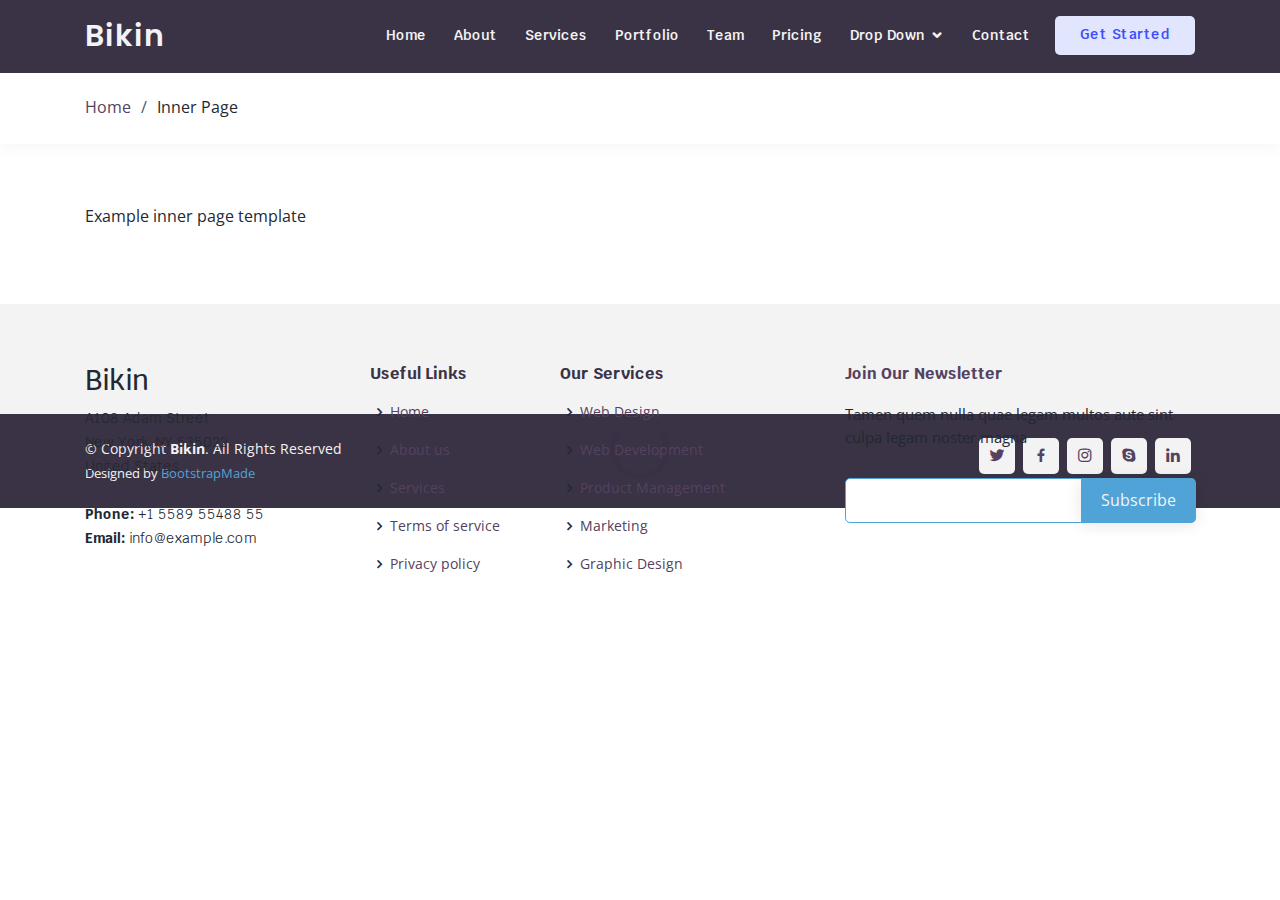
<file: inner-page.html>
<!DOCTYPE html>
<html lang="en">

<head>
  <meta charset="utf-8">
  <meta content="width=device-width, initial-scale=1.0" name="viewport">

  <title>Inner Page - Bikin Bootstrap Template</title>
  <meta content="" name="descriptison">
  <meta content="" name="keywords">

  <!-- Favicons -->
  <link href="assets/img/favicon.png" rel="icon">
  <link href="assets/img/apple-touch-icon.png" rel="apple-touch-icon">

  <!-- Google Fonts -->
  <link href="https://fonts.googleapis.com/css?family=Open+Sans:300,300i,400,400i,600,600i,700,700i|Krub:300,300i,400,400i,500,500i,600,600i,700,700i|Poppins:300,300i,400,400i,500,500i,600,600i,700,700i" rel="stylesheet">

  <!-- Vendor CSS Files -->
  <link href="assets/vendor/bootstrap/css/bootstrap.min.css" rel="stylesheet">
  <link href="assets/vendor/icofont/icofont.min.css" rel="stylesheet">
  <link href="assets/vendor/boxicons/css/boxicons.min.css" rel="stylesheet">
  <link href="assets/vendor/owl.carousel/assets/owl.carousel.min.css" rel="stylesheet">
  <link href="assets/vendor/venobox/venobox.css" rel="stylesheet">
  <link href="assets/vendor/aos/aos.css" rel="stylesheet">

  <!-- Template Main CSS File -->
  <link href="assets/css/style.css" rel="stylesheet">

  <!-- =======================================================
  * Template Name: Bikin - v2.1.0
  * Template URL: https://bootstrapmade.com/bikin-free-simple-landing-page-template/
  * Author: BootstrapMade.com
  * License: https://bootstrapmade.com/license/
  ======================================================== -->
</head>

<body>

  <!-- ======= Header ======= -->
  <header id="header" class="fixed-top">
    <div class="container d-flex align-items-center">

      <h1 class="logo mr-auto"><a href="index.html">Bikin</a></h1>
      <!-- Uncomment below if you prefer to use an image logo -->
      <!-- <a href="index.html" class="logo mr-auto"><img src="assets/img/logo.png" alt="" class="img-fluid"></a>-->

      <nav class="nav-menu d-none d-lg-block">
        <ul>
          <li><a href="index.html">Home</a></li>
          <li><a href="#about">About</a></li>
          <li><a href="#services">Services</a></li>
          <li><a href="#portfolio">Portfolio</a></li>
          <li><a href="#team">Team</a></li>
          <li><a href="#pricing">Pricing</a></li>
          <li class="drop-down"><a href="">Drop Down</a>
            <ul>
              <li><a href="#">Drop Down 1</a></li>
              <li class="drop-down"><a href="#">Deep Drop Down</a>
                <ul>
                  <li><a href="#">Deep Drop Down 1</a></li>
                  <li><a href="#">Deep Drop Down 2</a></li>
                  <li><a href="#">Deep Drop Down 3</a></li>
                  <li><a href="#">Deep Drop Down 4</a></li>
                  <li><a href="#">Deep Drop Down 5</a></li>
                </ul>
              </li>
              <li><a href="#">Drop Down 2</a></li>
              <li><a href="#">Drop Down 3</a></li>
              <li><a href="#">Drop Down 4</a></li>
            </ul>
          </li>
          <li><a href="#contact">Contact</a></li>

        </ul>
      </nav><!-- .nav-menu -->

      <a href="#about" class="get-started-btn scrollto">Get Started</a>

    </div>
  </header><!-- End Header -->

  <main id="main">

    <!-- ======= Breadcrumbs ======= -->
    <section id="breadcrumbs" class="breadcrumbs">
      <div class="container">

        <ol>
          <li><a href="index.html">Home</a></li>
          <li>Inner Page</li>
        </ol>

      </div>
    </section><!-- End Breadcrumbs -->

    <section class="inner-page">
      <div class="container">
        <p>
          Example inner page template
        </p>
      </div>
    </section>

  </main><!-- End #main -->

  <!-- ======= Footer ======= -->
  <footer id="footer">

    <div class="footer-top">
      <div class="container">
        <div class="row">

          <div class="col-lg-3 col-md-6 footer-contact">
            <h3>Bikin</h3>
            <p>
              A108 Adam Street <br>
              New York, NY 535022<br>
              United States <br><br>
              <strong>Phone:</strong> +1 5589 55488 55<br>
              <strong>Email:</strong> info@example.com<br>
            </p>
          </div>

          <div class="col-lg-2 col-md-6 footer-links">
            <h4>Useful Links</h4>
            <ul>
              <li><i class="bx bx-chevron-right"></i> <a href="#">Home</a></li>
              <li><i class="bx bx-chevron-right"></i> <a href="#">About us</a></li>
              <li><i class="bx bx-chevron-right"></i> <a href="#">Services</a></li>
              <li><i class="bx bx-chevron-right"></i> <a href="#">Terms of service</a></li>
              <li><i class="bx bx-chevron-right"></i> <a href="#">Privacy policy</a></li>
            </ul>
          </div>

          <div class="col-lg-3 col-md-6 footer-links">
            <h4>Our Services</h4>
            <ul>
              <li><i class="bx bx-chevron-right"></i> <a href="#">Web Design</a></li>
              <li><i class="bx bx-chevron-right"></i> <a href="#">Web Development</a></li>
              <li><i class="bx bx-chevron-right"></i> <a href="#">Product Management</a></li>
              <li><i class="bx bx-chevron-right"></i> <a href="#">Marketing</a></li>
              <li><i class="bx bx-chevron-right"></i> <a href="#">Graphic Design</a></li>
            </ul>
          </div>

          <div class="col-lg-4 col-md-6 footer-newsletter">
            <h4>Join Our Newsletter</h4>
            <p>Tamen quem nulla quae legam multos aute sint culpa legam noster magna</p>
            <form action="" method="post">
              <input type="email" name="email"><input type="submit" value="Subscribe">
            </form>
          </div>

        </div>
      </div>
    </div>

    <div class="container d-md-flex py-4">

      <div class="mr-md-auto text-center text-md-left">
        <div class="copyright">
          &copy; Copyright <strong><span>Bikin</span></strong>. All Rights Reserved
        </div>
        <div class="credits">
          <!-- All the links in the footer should remain intact. -->
          <!-- You can delete the links only if you purchased the pro version. -->
          <!-- Licensing information: https://bootstrapmade.com/license/ -->
          <!-- Purchase the pro version with working PHP/AJAX contact form: https://bootstrapmade.com/bikin-free-simple-landing-page-template/ -->
          Designed by <a href="https://bootstrapmade.com/">BootstrapMade</a>
        </div>
      </div>
      <div class="social-links text-center text-md-right pt-3 pt-md-0">
        <a href="#" class="twitter"><i class="bx bxl-twitter"></i></a>
        <a href="#" class="facebook"><i class="bx bxl-facebook"></i></a>
        <a href="#" class="instagram"><i class="bx bxl-instagram"></i></a>
        <a href="#" class="google-plus"><i class="bx bxl-skype"></i></a>
        <a href="#" class="linkedin"><i class="bx bxl-linkedin"></i></a>
      </div>
    </div>
  </footer><!-- End Footer -->

  <a href="#" class="back-to-top"><i class="icofont-simple-up"></i></a>
  <div id="preloader"></div>

  <!-- Vendor JS Files -->
  <script src="assets/vendor/jquery/jquery.min.js"></script>
  <script src="assets/vendor/bootstrap/js/bootstrap.bundle.min.js"></script>
  <script src="assets/vendor/jquery.easing/jquery.easing.min.js"></script>
  <script src="assets/vendor/php-email-form/validate.js"></script>
  <script src="assets/vendor/owl.carousel/owl.carousel.min.js"></script>
  <script src="assets/vendor/isotope-layout/isotope.pkgd.min.js"></script>
  <script src="assets/vendor/venobox/venobox.min.js"></script>
  <script src="assets/vendor/aos/aos.js"></script>

  <!-- Template Main JS File -->
  <script src="assets/js/main.js"></script>

</body>

</html>
</file>
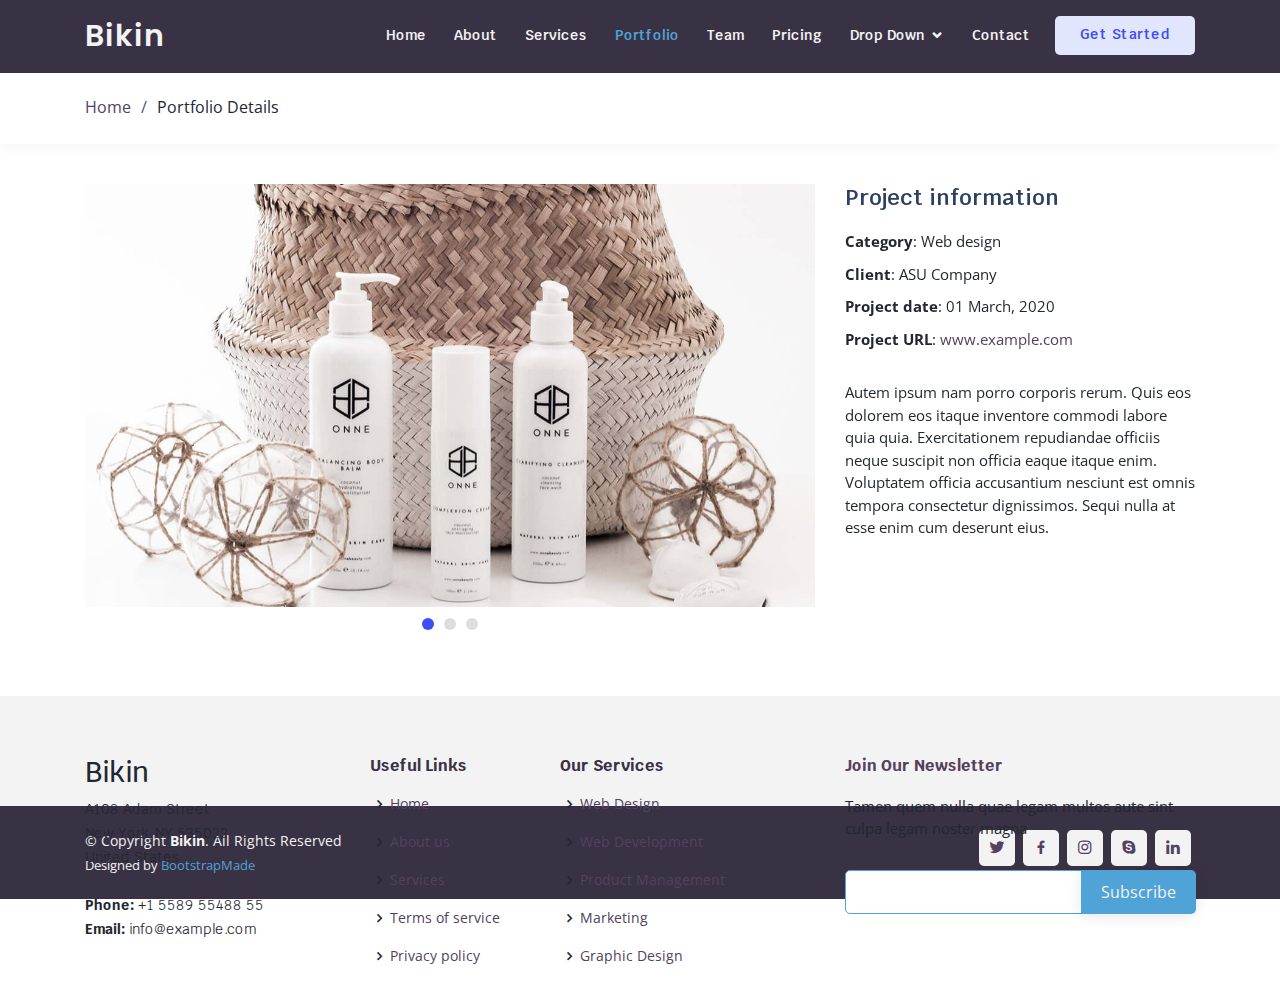
<file: portfolio-details.html>
<!DOCTYPE html>
<html lang="en">

<head>
  <meta charset="utf-8">
  <meta content="width=device-width, initial-scale=1.0" name="viewport">

  <title>Portfolio Details - Bikin Bootstrap Template</title>
  <meta content="" name="descriptison">
  <meta content="" name="keywords">

  <!-- Favicons -->
  <link href="assets/img/favicon.png" rel="icon">
  <link href="assets/img/apple-touch-icon.png" rel="apple-touch-icon">

  <!-- Google Fonts -->
  <link href="https://fonts.googleapis.com/css?family=Open+Sans:300,300i,400,400i,600,600i,700,700i|Krub:300,300i,400,400i,500,500i,600,600i,700,700i|Poppins:300,300i,400,400i,500,500i,600,600i,700,700i" rel="stylesheet">

  <!-- Vendor CSS Files -->
  <link href="assets/vendor/bootstrap/css/bootstrap.min.css" rel="stylesheet">
  <link href="assets/vendor/icofont/icofont.min.css" rel="stylesheet">
  <link href="assets/vendor/boxicons/css/boxicons.min.css" rel="stylesheet">
  <link href="assets/vendor/owl.carousel/assets/owl.carousel.min.css" rel="stylesheet">
  <link href="assets/vendor/venobox/venobox.css" rel="stylesheet">
  <link href="assets/vendor/aos/aos.css" rel="stylesheet">

  <!-- Template Main CSS File -->
  <link href="assets/css/style.css" rel="stylesheet">

  <!-- =======================================================
  * Template Name: Bikin - v2.1.0
  * Template URL: https://bootstrapmade.com/bikin-free-simple-landing-page-template/
  * Author: BootstrapMade.com
  * License: https://bootstrapmade.com/license/
  ======================================================== -->
</head>

<body>

  <!-- ======= Header ======= -->
  <header id="header" class="fixed-top">
    <div class="container d-flex align-items-center">

      <h1 class="logo mr-auto"><a href="index.html">Bikin</a></h1>
      <!-- Uncomment below if you prefer to use an image logo -->
      <!-- <a href="index.html" class="logo mr-auto"><img src="assets/img/logo.png" alt="" class="img-fluid"></a>-->

      <nav class="nav-menu d-none d-lg-block">
        <ul>
          <li><a href="index.html">Home</a></li>
          <li><a href="#about">About</a></li>
          <li><a href="#services">Services</a></li>
          <li class="active"><a href="#portfolio">Portfolio</a></li>
          <li><a href="#team">Team</a></li>
          <li><a href="#pricing">Pricing</a></li>
          <li class="drop-down"><a href="">Drop Down</a>
            <ul>
              <li><a href="#">Drop Down 1</a></li>
              <li class="drop-down"><a href="#">Deep Drop Down</a>
                <ul>
                  <li><a href="#">Deep Drop Down 1</a></li>
                  <li><a href="#">Deep Drop Down 2</a></li>
                  <li><a href="#">Deep Drop Down 3</a></li>
                  <li><a href="#">Deep Drop Down 4</a></li>
                  <li><a href="#">Deep Drop Down 5</a></li>
                </ul>
              </li>
              <li><a href="#">Drop Down 2</a></li>
              <li><a href="#">Drop Down 3</a></li>
              <li><a href="#">Drop Down 4</a></li>
            </ul>
          </li>
          <li><a href="#contact">Contact</a></li>

        </ul>
      </nav><!-- .nav-menu -->

      <a href="#about" class="get-started-btn scrollto">Get Started</a>

    </div>
  </header><!-- End Header -->

  <main id="main">

    <!-- ======= Breadcrumbs ======= -->
    <section id="breadcrumbs" class="breadcrumbs">
      <div class="container">

        <ol>
          <li><a href="index.html">Home</a></li>
          <li>Portfolio Details</li>
        </ol>

      </div>
    </section><!-- End Breadcrumbs -->

    <!-- ======= Portfolio Details Section ======= -->
    <section id="portfolio-details" class="portfolio-details">
      <div class="container" data-aos="fade-up">

        <div class="row">

          <div class="col-lg-8">
            <div class="owl-carousel portfolio-details-carousel">
              <img src="assets/img/portfolio/portfolio-details-1.jpg" class="img-fluid" alt="">
              <img src="assets/img/portfolio/portfolio-details-2.jpg" class="img-fluid" alt="">
              <img src="assets/img/portfolio/portfolio-details-3.jpg" class="img-fluid" alt="">
            </div>
          </div>

          <div class="col-lg-4 portfolio-info">
            <h3>Project information</h3>
            <ul>
              <li><strong>Category</strong>: Web design</li>
              <li><strong>Client</strong>: ASU Company</li>
              <li><strong>Project date</strong>: 01 March, 2020</li>
              <li><strong>Project URL</strong>: <a href="#">www.example.com</a></li>
            </ul>

            <p>
              Autem ipsum nam porro corporis rerum. Quis eos dolorem eos itaque inventore commodi labore quia quia. Exercitationem repudiandae officiis neque suscipit non officia eaque itaque enim. Voluptatem officia accusantium nesciunt est omnis tempora consectetur dignissimos. Sequi nulla at esse enim cum deserunt eius.
            </p>
          </div>

        </div>

      </div>
    </section><!-- End Portfolio Details Section -->

  </main><!-- End #main -->

  <!-- ======= Footer ======= -->
  <footer id="footer">

    <div class="footer-top">
      <div class="container">
        <div class="row">

          <div class="col-lg-3 col-md-6 footer-contact">
            <h3>Bikin</h3>
            <p>
              A108 Adam Street <br>
              New York, NY 535022<br>
              United States <br><br>
              <strong>Phone:</strong> +1 5589 55488 55<br>
              <strong>Email:</strong> info@example.com<br>
            </p>
          </div>

          <div class="col-lg-2 col-md-6 footer-links">
            <h4>Useful Links</h4>
            <ul>
              <li><i class="bx bx-chevron-right"></i> <a href="#">Home</a></li>
              <li><i class="bx bx-chevron-right"></i> <a href="#">About us</a></li>
              <li><i class="bx bx-chevron-right"></i> <a href="#">Services</a></li>
              <li><i class="bx bx-chevron-right"></i> <a href="#">Terms of service</a></li>
              <li><i class="bx bx-chevron-right"></i> <a href="#">Privacy policy</a></li>
            </ul>
          </div>

          <div class="col-lg-3 col-md-6 footer-links">
            <h4>Our Services</h4>
            <ul>
              <li><i class="bx bx-chevron-right"></i> <a href="#">Web Design</a></li>
              <li><i class="bx bx-chevron-right"></i> <a href="#">Web Development</a></li>
              <li><i class="bx bx-chevron-right"></i> <a href="#">Product Management</a></li>
              <li><i class="bx bx-chevron-right"></i> <a href="#">Marketing</a></li>
              <li><i class="bx bx-chevron-right"></i> <a href="#">Graphic Design</a></li>
            </ul>
          </div>

          <div class="col-lg-4 col-md-6 footer-newsletter">
            <h4>Join Our Newsletter</h4>
            <p>Tamen quem nulla quae legam multos aute sint culpa legam noster magna</p>
            <form action="" method="post">
              <input type="email" name="email"><input type="submit" value="Subscribe">
            </form>
          </div>

        </div>
      </div>
    </div>

    <div class="container d-md-flex py-4">

      <div class="mr-md-auto text-center text-md-left">
        <div class="copyright">
          &copy; Copyright <strong><span>Bikin</span></strong>. All Rights Reserved
        </div>
        <div class="credits">
          <!-- All the links in the footer should remain intact. -->
          <!-- You can delete the links only if you purchased the pro version. -->
          <!-- Licensing information: https://bootstrapmade.com/license/ -->
          <!-- Purchase the pro version with working PHP/AJAX contact form: https://bootstrapmade.com/bikin-free-simple-landing-page-template/ -->
          Designed by <a href="https://bootstrapmade.com/">BootstrapMade</a>
        </div>
      </div>
      <div class="social-links text-center text-md-right pt-3 pt-md-0">
        <a href="#" class="twitter"><i class="bx bxl-twitter"></i></a>
        <a href="#" class="facebook"><i class="bx bxl-facebook"></i></a>
        <a href="#" class="instagram"><i class="bx bxl-instagram"></i></a>
        <a href="#" class="google-plus"><i class="bx bxl-skype"></i></a>
        <a href="#" class="linkedin"><i class="bx bxl-linkedin"></i></a>
      </div>
    </div>
  </footer><!-- End Footer -->

  <a href="#" class="back-to-top"><i class="icofont-simple-up"></i></a>
  <div id="preloader"></div>

  <!-- Vendor JS Files -->
  <script src="assets/vendor/jquery/jquery.min.js"></script>
  <script src="assets/vendor/bootstrap/js/bootstrap.bundle.min.js"></script>
  <script src="assets/vendor/jquery.easing/jquery.easing.min.js"></script>
  <script src="assets/vendor/php-email-form/validate.js"></script>
  <script src="assets/vendor/owl.carousel/owl.carousel.min.js"></script>
  <script src="assets/vendor/isotope-layout/isotope.pkgd.min.js"></script>
  <script src="assets/vendor/venobox/venobox.min.js"></script>
  <script src="assets/vendor/aos/aos.js"></script>

  <!-- Template Main JS File -->
  <script src="assets/js/main.js"></script>

</body>

</html>
</file>
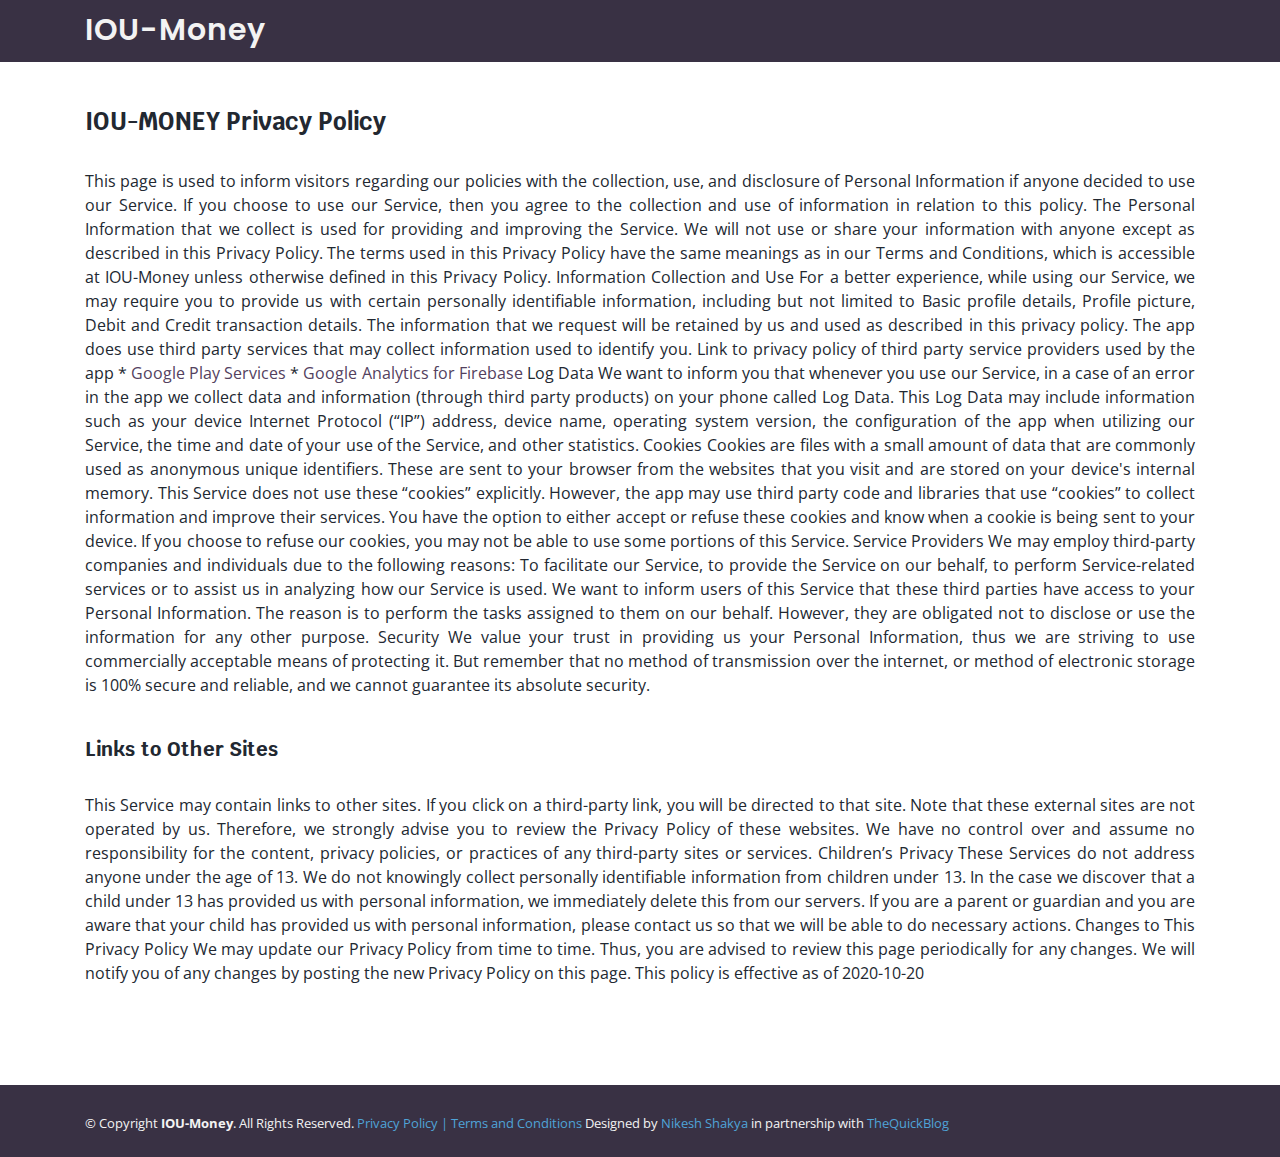
<file: privacy_policy.html>
<html>
    <head>
    <meta charset="utf-8" />
    <meta content="width=device-width, initial-scale=1.0" name="viewport" />
    
    <title>IOU-Money - Privacy Policy</title>
    <meta content="" name="descriptison" />
    <meta content="" name="keywords" />
    
    <!-- Favicons -->
    <link href="assets/img/favicon.png" rel="icon" />
    <link href="assets/img/apple-touch-icon.png" rel="apple-touch-icon" />
    
    <!-- Google Fonts -->
    <link
      href="https://fonts.googleapis.com/css?family=Open+Sans:300,300i,400,400i,600,600i,700,700i|Krub:300,300i,400,400i,500,500i,600,600i,700,700i|Poppins:300,300i,400,400i,500,500i,600,600i,700,700i"
      rel="stylesheet"
    />
    
    <!-- Vendor CSS Files -->
    <link
      href="assets/vendor/bootstrap/css/bootstrap.min.css"
      rel="stylesheet"
    />
    <link href="assets/vendor/icofont/icofont.min.css" rel="stylesheet" />
    <link href="assets/vendor/boxicons/css/boxicons.min.css" rel="stylesheet" />
    <link
      href="assets/vendor/owl.carousel/assets/owl.carousel.min.css"
      rel="stylesheet"
    />
    <link href="assets/vendor/venobox/venobox.css" rel="stylesheet" />
    <link href="assets/vendor/aos/aos.css" rel="stylesheet" />
    
    <link href="assets/css/style.css" rel="stylesheet" />
    </head>
    <body>
        <header id="header" class="fixed-top">
            <div class="container d-flex align-items-center">
              <h1 class="logo mr-auto"><a href="index.html">IOU-Money</a></h1>
              <!-- Uncomment below if you prefer to use an image logo -->
              <!-- <a href="index.html" class="logo mr-auto"><img src="assets/img/logo.png" alt="" class="img-fluid"></a>-->
      
              <!-- <nav class="nav-menu d-none d-lg-block">
                <ul>
                  <li class="active"><a href="index.html">Home</a></li>
                  <li><a href="#features">Features</a></li>
                </ul>
              </nav> -->
            </div>
          </header>
          <section>
            <div class="container" style="text-align: justify;
            text-justify: inter-word;">
              <div class="row">
                <div class="col-12">
                  <br><br>
                  <h4><strong>IOU-MONEY Privacy Policy</strong></h3>
                  <br/> 
                  <p class="mb-2 mt-0">
                      This page is used to inform visitors regarding our policies with the collection, use, and disclosure of Personal Information if anyone decided to use our Service. If you choose to use our Service, then you agree to the collection and use of information in relation to this policy. The Personal Information that we collect is used for providing and improving the Service. We will not use or share your information with anyone except as described in this Privacy Policy. The terms used in this Privacy Policy have the same meanings as in our Terms and Conditions, which is accessible at IOU-Money unless otherwise defined in this Privacy Policy.
                      Information Collection and Use
                      For a better experience, while using our Service, we may require you to provide us with certain personally identifiable information, including but not limited to Basic profile details, Profile picture, Debit and Credit transaction details. The information that we request will be retained by us and used as described in this privacy policy. The app does use third party services that may collect information used to identify you. Link to privacy policy of third party service providers used by the app * <a href="https://www.google.com/policies/privacy/">Google Play Services</a> * <a href="https://firebase.google.com/policies/analytics">Google Analytics for Firebase </a> 
                      Log Data
                      We want to inform you that whenever you use our Service, in a case of an error in the app we collect data and information (through third party products) on your phone called Log Data. This Log Data may include information such as your device Internet Protocol (“IP”) address, device name, operating system version, the configuration of the app when utilizing our Service, the time and date of your use of the Service, and other statistics.
                      Cookies
                      Cookies are files with a small amount of data that are commonly used as anonymous unique identifiers. These are sent to your browser from the websites that you visit and are stored on your device's internal memory. This Service does not use these “cookies” explicitly. However, the app may use third party code and libraries that use “cookies” to collect information and improve their services. You have the option to either accept or refuse these cookies and know when a cookie is being sent to your device. If you choose to refuse our cookies, you may not be able to use some portions of this Service. 
                      Service Providers 
                      We may employ third-party companies and individuals due to the following reasons: To facilitate our Service, to provide the Service on our behalf, to perform Service-related services or to assist us in analyzing how our Service is used. We want to inform users of this Service that these third parties have access to your Personal Information. The reason is to perform the tasks assigned to them on our behalf. However, they are obligated not to disclose or use the information for any other purpose. 
                      Security 
                      We value your trust in providing us your Personal Information, thus we are striving to use commercially acceptable means of protecting it. But remember that no method of transmission over the internet, or method of electronic storage is 100% secure and reliable, and we cannot guarantee its absolute security.
                  </p>
                  <p class="mb-2 mt-0">
                      <br/>
                      <h5> <strong> Links to Other Sites </strong></h5>
                      <br/>
                      This Service may contain links to other sites. If you click on a third-party link, you will be directed to that site. Note that these external sites are not operated by us. Therefore, we strongly advise you to review the Privacy Policy of these websites. We have no control over and assume no responsibility for the content, privacy policies, or practices of any third-party sites or services.
                      Children’s Privacy
                      These Services do not address anyone under the age of 13. We do not knowingly collect personally identifiable information from children under 13. In the case we discover that a child under 13 has provided us with personal information, we immediately delete this from our servers. If you are a parent or guardian and you are aware that your child has provided us with personal information, please contact us so that we will be able to do necessary actions.
                      Changes to This Privacy Policy
                      We may update our Privacy Policy from time to time. Thus, you are advised to review this page periodically for any changes. We will notify you of any changes by posting the new Privacy Policy on this page. This policy is effective as of 2020-10-20 
                  </p>
                  <br/>
            </div>
            </div>
        </section>

        <footer id="footer">
          <div class="container d-sm-flex py-4">
            <div class="mr-md-auto text-center text-md-left">
              <div class="credits">
                <!-- All the links in the footer should remain intact. -->
                <!-- You can delete the links only if you purchased the pro version. -->
                <!-- Licensing information: https://bootstrapmade.com/license/ -->
                <!-- Purchase the pro version with working PHP/AJAX contact form: https://bootstrapmade.com/bikin-free-simple-landing-page-template/ -->
                &copy; Copyright <strong><span>IOU-Money</span></strong>. All Rights Reserved. <a href="http://ioumoney.app/privacy_policy.html">Privacy Policy | </a> <a href="http://ioumoney.app/terms_and_condition.html"> Terms and Conditions </a>
                Designed by <a href="https://www.nikeshakya.com.np">Nikesh Shakya</a> in partnership with <a href="https://thequickblog.com/">TheQuickBlog</a>
              </div>
            </div>
          </div>
        </footer>
    </body>
</html>
</file>
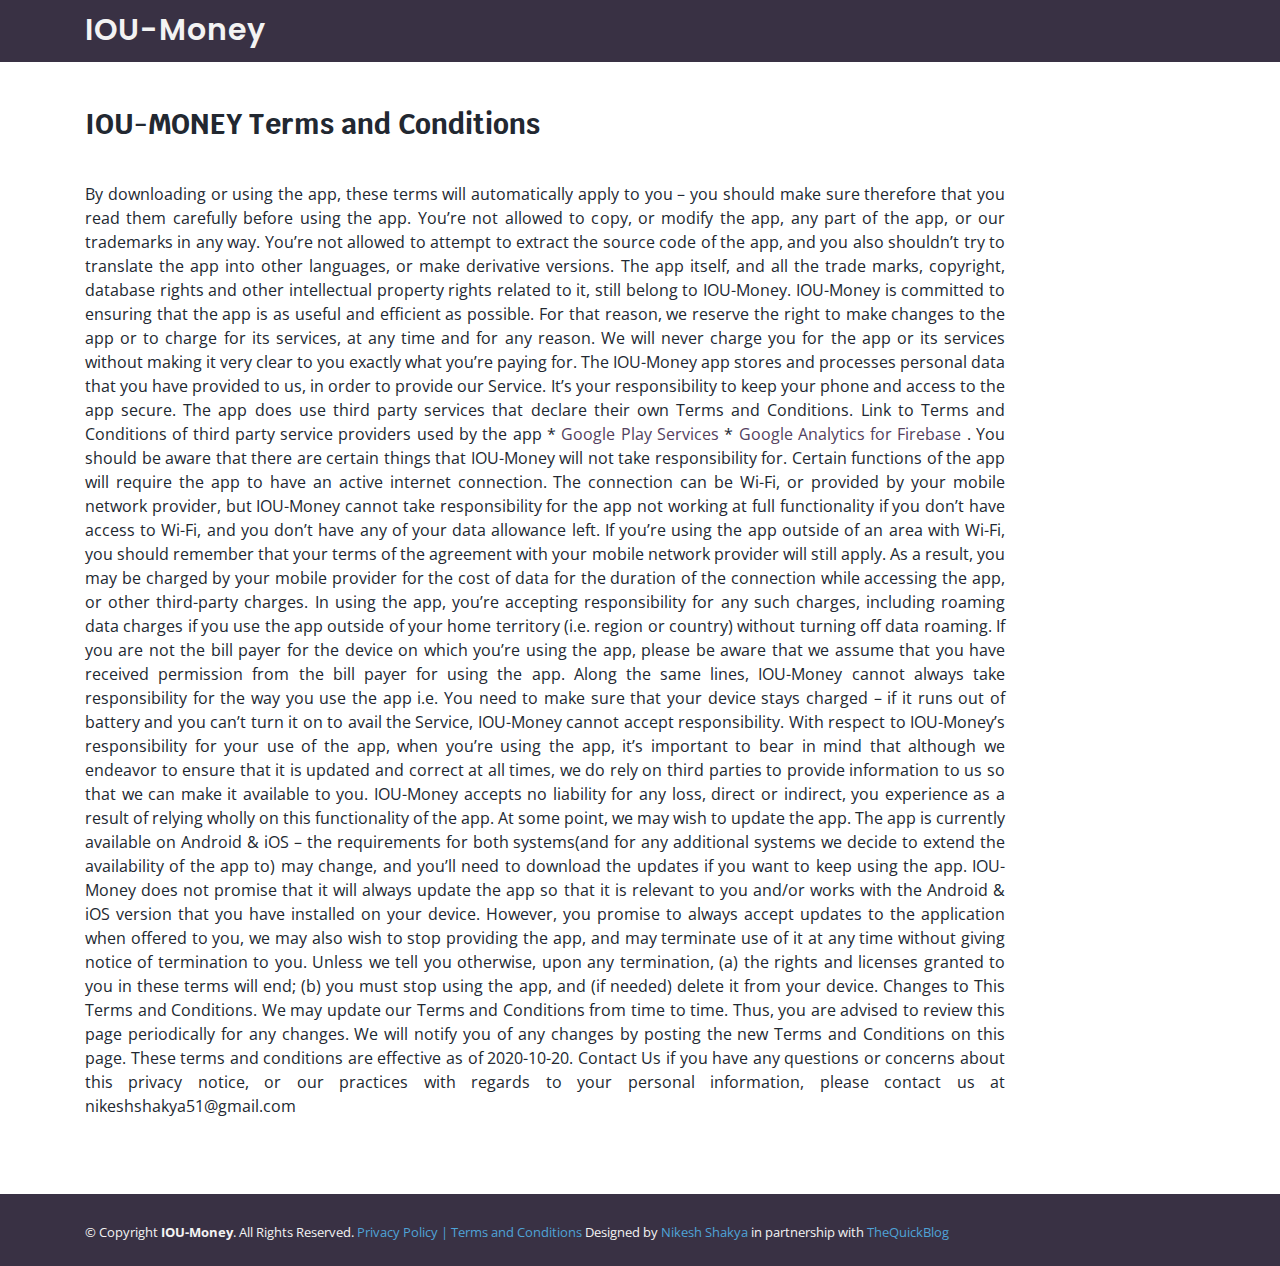
<file: terms_and_condition.html>
<html>
    <head>
    <meta charset="utf-8" />
    <meta content="width=device-width, initial-scale=1.0" name="viewport" />
    
    <title>IOU-Money - Terms and Conditions</title>
    <meta content="" name="descriptison" />
    <meta content="" name="keywords" />
    
    <!-- Favicons -->
    <link href="assets/img/favicon.png" rel="icon" />
    <link href="assets/img/apple-touch-icon.png" rel="apple-touch-icon" />
    
    <!-- Google Fonts -->
    <link
      href="https://fonts.googleapis.com/css?family=Open+Sans:300,300i,400,400i,600,600i,700,700i|Krub:300,300i,400,400i,500,500i,600,600i,700,700i|Poppins:300,300i,400,400i,500,500i,600,600i,700,700i"
      rel="stylesheet"
    />
    
    <!-- Vendor CSS Files -->
    <link
      href="assets/vendor/bootstrap/css/bootstrap.min.css"
      rel="stylesheet"
    />
    <link href="assets/vendor/icofont/icofont.min.css" rel="stylesheet" />
    <link href="assets/vendor/boxicons/css/boxicons.min.css" rel="stylesheet" />
    <link
      href="assets/vendor/owl.carousel/assets/owl.carousel.min.css"
      rel="stylesheet"
    />
    <link href="assets/vendor/venobox/venobox.css" rel="stylesheet" />
    <link href="assets/vendor/aos/aos.css" rel="stylesheet" />
    
    <link href="assets/css/style.css" rel="stylesheet" />
    </head>
    <body>
        <header id="header" class="fixed-top">
            <div class="container d-flex align-items-center">
              <h1 class="logo mr-auto"><a href="index.html">IOU-Money</a></h1>
              <nav class="nav-menu d-none d-lg-block">
                <!-- <ul>
                  <li class="active"><a href="index.html">Home</a></li>
                  <li><a href="#features">Features</a></li>
                </ul> -->
              </nav>
            </div>
          </header>
          <section>
        
            <div class="container" style="text-align: justify;
            text-justify: inter-word;">
              
              <div class="row">
                    <div class="col-10">
                      <br><br>
                        <h3><strong>IOU-MONEY Terms and Conditions</strong></h3>
                        <br/>
                        <p class="mb-2 mt-0 ">
                            <p>By downloading or using the app, these terms will automatically apply to you – you should make sure therefore that you read them carefully before using the app. You’re not allowed to copy, or modify the app, any part of the app, or our trademarks in any way. You’re not allowed to attempt to extract the source code of the app, and you also shouldn’t try to translate the app into other languages, or make derivative versions. The app itself, and all the trade marks, copyright, database rights and other intellectual property rights related to it, still belong to IOU-Money. 
                              IOU-Money is committed to ensuring that the app is as useful and efficient as possible. For that reason, we reserve the right to make changes to the app or to charge for its services, at any time and for any reason. We will never charge you for the app or its services without making it very clear to you exactly what you’re paying for. The IOU-Money app stores and processes personal data that you have provided to us, in order to provide our Service. It’s your responsibility to keep your phone and access to the app secure. The app does use third party services that declare their own Terms and Conditions. Link to Terms and Conditions of third party service providers used by the app * <a href="https://www.google.com/policies/privacy/">Google Play Services</a> * <a href="https://firebase.google.com/policies/analytics">Google Analytics for Firebase </a>. You should be aware that there are certain things that IOU-Money will not take responsibility for. Certain functions of the app will require the app to have an active internet connection. The connection can be Wi-Fi, or provided by your mobile network provider, but IOU-Money cannot take responsibility for the app not working at full functionality if you don’t have access to Wi-Fi, and you don’t have any of your data allowance left. If you’re using the app outside of an area with Wi-Fi, you should remember that your terms of the agreement with your mobile network provider will still apply. As a result, you may be charged by your mobile provider for the cost of data for the duration of the connection while accessing the app, or other third-party charges. In using the app, you’re accepting responsibility for any such charges, including roaming data charges if you use the app outside of your home territory (i.e. region or country) without turning off data roaming. If you are not the bill payer for the device on which you’re using the app, please be aware that we assume that you have received permission from the bill payer for using the app. Along the same lines, IOU-Money cannot always take responsibility for the way you use the app i.e. You need to make sure that your device stays charged – if it runs out of battery and you can’t turn it on to avail the Service, IOU-Money cannot accept responsibility. With respect to IOU-Money’s responsibility for your use of the app, when you’re using the app, it’s important to bear in mind that although we endeavor to ensure that it is updated and correct at all times, we do rely on third parties to provide information to us so that we can make it available to you. IOU-Money accepts no liability for any loss, direct or indirect, you experience as a result of relying wholly on this functionality of the app. At some point, we may wish to update the app. The app is currently available on Android & iOS – the requirements for both systems(and for any additional systems we decide to extend the availability of the app to) may change, and you’ll need to download the updates if you want to keep using the app. IOU-Money does not promise that it will always update the app so that it is relevant to you and/or works with the Android & iOS version that you have installed on your device. However, you promise to always accept updates to the application when offered to you, we may also wish to stop providing the app, and may terminate use of it at any time without giving notice of termination to you. Unless we tell you otherwise, upon any termination, (a) the rights and licenses granted to you in these terms will end; (b) you must stop using the app, and (if needed) delete it from your device. 
                            Changes to This Terms and Conditions. We may update our Terms and Conditions from time to time. Thus, you are advised to review this page periodically for any changes. We will notify you of any changes by posting the new Terms and Conditions on this page. These terms and conditions are effective as of 2020-10-20. Contact Us if you have any questions or concerns about this privacy notice, or our practices with regards to your personal information, please contact us at nikeshshakya51@gmail.com
                            </p>
                        </p>
                    </div>
                </div>
            </div>
        
        </section>
        <footer id="footer">
          <div class="container d-sm-flex py-4">
            <div class="mr-md-auto text-center text-md-left">
              <div class="credits">
                <!-- All the links in the footer should remain intact. -->
                <!-- You can delete the links only if you purchased the pro version. -->
                <!-- Licensing information: https://bootstrapmade.com/license/ -->
                <!-- Purchase the pro version with working PHP/AJAX contact form: https://bootstrapmade.com/bikin-free-simple-landing-page-template/ -->
                &copy; Copyright <strong><span>IOU-Money</span></strong>. All Rights Reserved. <a href="http://ioumoney.app/privacy_policy.html">Privacy Policy | </a> <a href="http://ioumoney.app/terms_and_condition.html"> Terms and Conditions </a>
                Designed by <a href="https://www.nikeshakya.com.np">Nikesh Shakya</a> in partnership with <a href="https://thequickblog.com/">TheQuickBlog</a>
              </div>
            </div>
          </div>
        </footer>           

    </body>
</html>
</file>
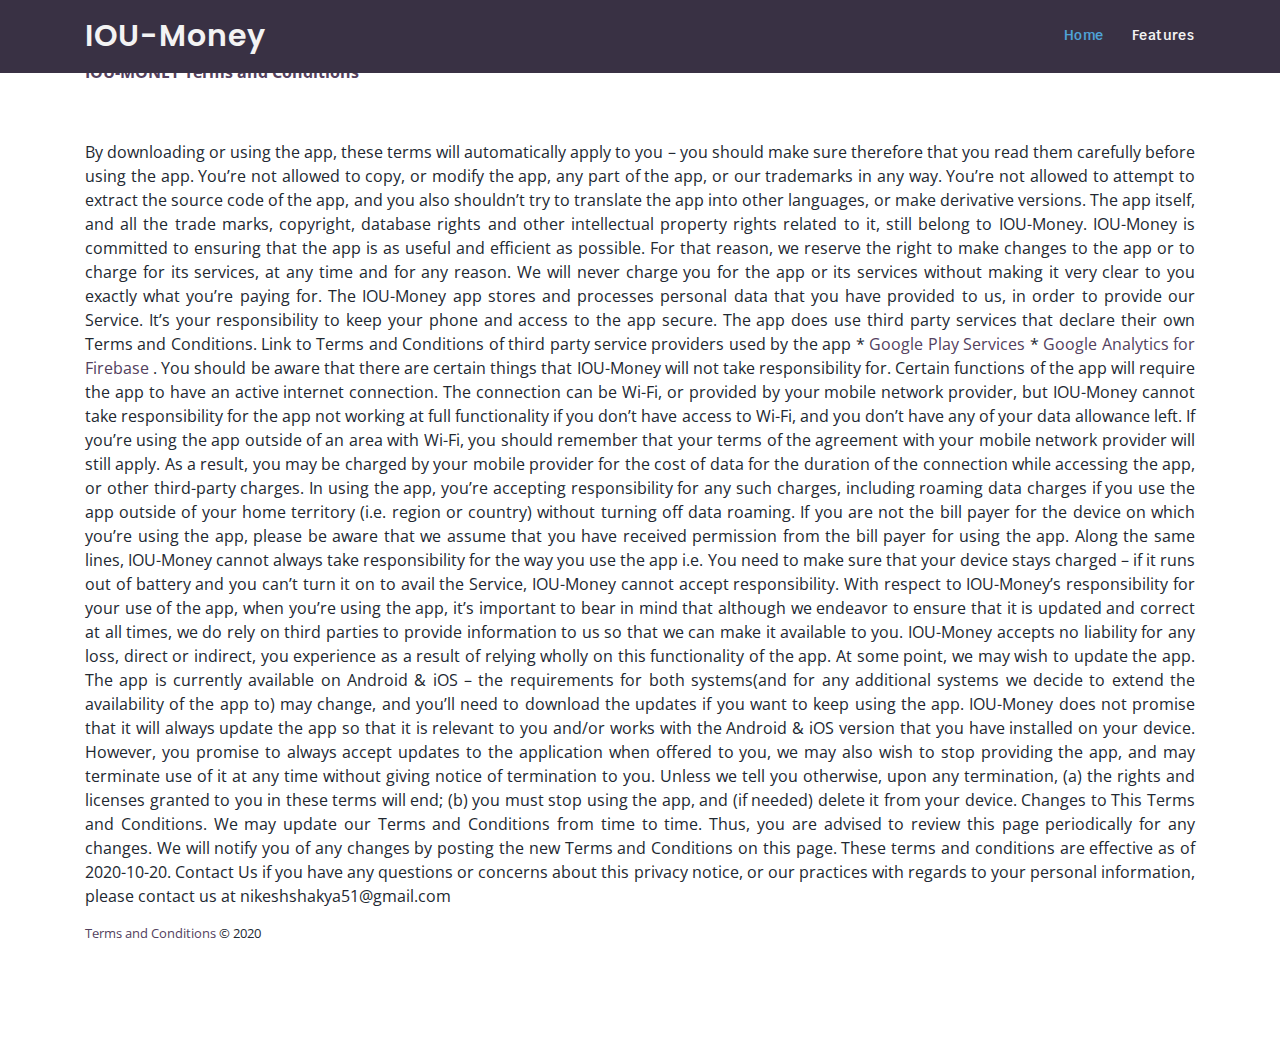
<file: terms_conditions.html>
<html>
    <head>
    <meta charset="utf-8" />
    <meta content="width=device-width, initial-scale=1.0" name="viewport" />
    
    <title>IOU-Money - Terms and Conditions</title>
    <meta content="" name="descriptison" />
    <meta content="" name="keywords" />
    
    <!-- Favicons -->
    <link href="assets/img/favicon.png" rel="icon" />
    <link href="assets/img/apple-touch-icon.png" rel="apple-touch-icon" />
    
    <!-- Google Fonts -->
    <link
      href="https://fonts.googleapis.com/css?family=Open+Sans:300,300i,400,400i,600,600i,700,700i|Krub:300,300i,400,400i,500,500i,600,600i,700,700i|Poppins:300,300i,400,400i,500,500i,600,600i,700,700i"
      rel="stylesheet"
    />
    
    <!-- Vendor CSS Files -->
    <link
      href="assets/vendor/bootstrap/css/bootstrap.min.css"
      rel="stylesheet"
    />
    <link href="assets/vendor/icofont/icofont.min.css" rel="stylesheet" />
    <link href="assets/vendor/boxicons/css/boxicons.min.css" rel="stylesheet" />
    <link
      href="assets/vendor/owl.carousel/assets/owl.carousel.min.css"
      rel="stylesheet"
    />
    <link href="assets/vendor/venobox/venobox.css" rel="stylesheet" />
    <link href="assets/vendor/aos/aos.css" rel="stylesheet" />
    
    <link href="assets/css/style.css" rel="stylesheet" />
    </head>
    <body>
        <header id="header" class="fixed-top">
            <div class="container d-flex align-items-center">
              <h1 class="logo mr-auto"><a href="index.html">IOU-Money</a></h1>
              <nav class="nav-menu d-none d-lg-block">
                <ul>
                  <li class="active"><a href="index.html">Home</a></li>
                  <li><a href="#features">Features</a></li>
                </ul>
              </nav>
            </div>
          </header>
          <section>
        
            <div class="container" style="text-align: justify;
            text-justify: inter-word;">
              <div class="row">
                    <div class="col-12">
                        <a href="http://iou-money.com/terms_conditions.html"><strong>IOU-MONEY Terms and Conditions</strong></a>
                        <br/>
                        <p class="mb-2 mt-0 ">
                            <br/>
                            <br/>
                            <p>By downloading or using the app, these terms will automatically apply to you – you should make sure therefore that you read them carefully before using the app. You’re not allowed to copy, or modify the app, any part of the app, or our trademarks in any way. You’re not allowed to attempt to extract the source code of the app, and you also shouldn’t try to translate the app into other languages, or make derivative versions. The app itself, and all the trade marks, copyright, database rights and other intellectual property rights related to it, still belong to IOU-Money. 
                              IOU-Money is committed to ensuring that the app is as useful and efficient as possible. For that reason, we reserve the right to make changes to the app or to charge for its services, at any time and for any reason. We will never charge you for the app or its services without making it very clear to you exactly what you’re paying for. The IOU-Money app stores and processes personal data that you have provided to us, in order to provide our Service. It’s your responsibility to keep your phone and access to the app secure. The app does use third party services that declare their own Terms and Conditions. Link to Terms and Conditions of third party service providers used by the app * <a href="https://www.google.com/policies/privacy/">Google Play Services</a> * <a href="https://firebase.google.com/policies/analytics">Google Analytics for Firebase </a>. You should be aware that there are certain things that IOU-Money will not take responsibility for. Certain functions of the app will require the app to have an active internet connection. The connection can be Wi-Fi, or provided by your mobile network provider, but IOU-Money cannot take responsibility for the app not working at full functionality if you don’t have access to Wi-Fi, and you don’t have any of your data allowance left. If you’re using the app outside of an area with Wi-Fi, you should remember that your terms of the agreement with your mobile network provider will still apply. As a result, you may be charged by your mobile provider for the cost of data for the duration of the connection while accessing the app, or other third-party charges. In using the app, you’re accepting responsibility for any such charges, including roaming data charges if you use the app outside of your home territory (i.e. region or country) without turning off data roaming. If you are not the bill payer for the device on which you’re using the app, please be aware that we assume that you have received permission from the bill payer for using the app. Along the same lines, IOU-Money cannot always take responsibility for the way you use the app i.e. You need to make sure that your device stays charged – if it runs out of battery and you can’t turn it on to avail the Service, IOU-Money cannot accept responsibility. With respect to IOU-Money’s responsibility for your use of the app, when you’re using the app, it’s important to bear in mind that although we endeavor to ensure that it is updated and correct at all times, we do rely on third parties to provide information to us so that we can make it available to you. IOU-Money accepts no liability for any loss, direct or indirect, you experience as a result of relying wholly on this functionality of the app. At some point, we may wish to update the app. The app is currently available on Android & iOS – the requirements for both systems(and for any additional systems we decide to extend the availability of the app to) may change, and you’ll need to download the updates if you want to keep using the app. IOU-Money does not promise that it will always update the app so that it is relevant to you and/or works with the Android & iOS version that you have installed on your device. However, you promise to always accept updates to the application when offered to you, we may also wish to stop providing the app, and may terminate use of it at any time without giving notice of termination to you. Unless we tell you otherwise, upon any termination, (a) the rights and licenses granted to you in these terms will end; (b) you must stop using the app, and (if needed) delete it from your device. 
                            Changes to This Terms and Conditions. We may update our Terms and Conditions from time to time. Thus, you are advised to review this page periodically for any changes. We will notify you of any changes by posting the new Terms and Conditions on this page. These terms and conditions are effective as of 2020-10-20. Contact Us if you have any questions or concerns about this privacy notice, or our practices with regards to your personal information, please contact us at nikeshshakya51@gmail.com
                            </p>
                            <p class="mb-5 mt-0 small">
                            <a href="http://iou-money.com/terms_conditions.html">Terms and Conditions</a> © 2020
                        </p>
                    </div>
                </div>
            </div>
        
        </section>
    </body>
</html>
</file>
<file: assets/vendor/venobox/venobox.css>
/* ------ venobox.css --------*/
.vbox-overlay *, .vbox-overlay *:before, .vbox-overlay *:after{
    -webkit-backface-visibility: hidden;
    -webkit-box-sizing:border-box;
    -moz-box-sizing:border-box;
    box-sizing:border-box;
}
.vbox-overlay * { 
    -webkit-backface-visibility: visible;
    backface-visibility: visible;
}
.vbox-overlay{
    display: -webkit-flex;
    display: flex;
    -webkit-flex-direction: column;
    flex-direction: column;
    -webkit-justify-content: center;
    justify-content: center;
    -webkit-align-items: center;
    align-items: center;
    position: fixed;
    left: 0;
    top: 0;
    bottom: 0;
    right: 0;
    z-index: 999999;
}

/* ----- navigation ----- */
.vbox-title{
    width: 100%;
    height: 40px;
    float: left;
    text-align: center;
    line-height: 28px;
    font-size: 12px;
    padding: 6px 50px;
    overflow: hidden;
    position: fixed;
    display: none;
    left: 0;
    z-index: 89;
}
.vbox-close{
    cursor: pointer;
    position: fixed;
    top: -1px;
    right: 0;
    width: 50px;
    height: 40px;
    padding: 6px;
    display: block;
    background-position:10px center;
    overflow: hidden;
    font-size: 24px;
    line-height: 1;
    text-align: center;
    z-index: 99;
}
.vbox-left{
    cursor: pointer;
    position: fixed;
    left: 0;
    height: 40px;
    overflow: hidden;
    line-height: 28px;
    font-size: 12px;
    z-index: 99;
    display: flex;
    align-items:center;
}
.vbox-num{
    display: inline-block;
    margin: 6px 0 6px 15px;
}
/* ----- Social share ----- */
.vbox-share{
    line-height: 28px;
    font-size: 12px;
    overflow: hidden;
    position: fixed;
    left: 0;
    z-index: 98;
    display: flex;
    align-items:center;
    justify-content: center;
    width: 100%;
    text-align: center;
}
.vbox-share svg{
    max-height: 28px;
    width: 28px;
    z-index: 10;
    margin-left: 12px;
    margin-top: 6px;
    margin-bottom: 6px;
    vertical-align: middle;
}


/* ----- navigation ARROWS ----- */
.vbox-next, .vbox-prev{
    position: fixed;
    top: 50%;
    margin-top: -15px;
    overflow: hidden;
    cursor: pointer;
    display: block;
    width: 45px;
    height: 45px;
    z-index: 99;
}
.vbox-next span, .vbox-prev span{
    position: relative;
    width: 20px;
    height: 20px;
    border: 2px solid transparent;
    border-top-color: #B6B6B6;
    border-right-color: #B6B6B6;
    text-indent: -100px;
    position: absolute;
    top: 8px;
    display: block;
}
.vbox-prev{
    left: 15px;
}
.vbox-next{
    right: 15px;
}
.vbox-prev span{
    left: 10px;
    -ms-transform: rotate(-135deg);
    -webkit-transform: rotate(-135deg);
    transform: rotate(-135deg);
}
.vbox-next span{
    -ms-transform: rotate(45deg);
    -webkit-transform: rotate(45deg);
    transform: rotate(45deg);
    right: 10px;
}
/* ------- inline window ------ */
.vbox-inline{
    width: 420px;
    height: 315px;
    height: 70vh;
    padding: 10px;
    background: #fff;
    margin: 0 auto;
    overflow: auto;
    text-align: left;
}
/* ------- Video & iFrames window ------ */
.venoframe{
    max-width: 100%;
    width: 100%;
    border: none;
    width: 100%;
    height: 260px;
    height: 70vh;
}
.venoframe.vbvid{
    height: 260px;
}
@media (min-width: 768px) {
    .venoframe, .vbox-inline{
        width: 90%;
        height: 360px;
        height: 70vh;
    }
    .venoframe.vbvid{
        width: 640px;
        height: 360px;
    }
}
@media (min-width: 992px) {
    .venoframe, .vbox-inline{
        max-width: 1200px;
        width: 80%;
        height: 540px;
        height: 70vh;
    }
    .venoframe.vbvid{
        width: 960px;
        height: 540px;
    }
}
/* 
Please do NOT edit this part! 
or at least read this note: http://i.imgur.com/7C0ws9e.gif
*/
.vbox-open{
    overflow: hidden;
}
.vbox-container{
    position: absolute;
    left: 0;
    right: 0;
    top: 0;
    bottom: 0;
    overflow-x: hidden;
    overflow-y: scroll;
    overflow-scrolling: touch;
    -webkit-overflow-scrolling: touch;
    z-index: 20;
    max-height: 100%;

}

.vbox-content{
    text-align: center;
    float: left;
    width: 100%;
    position: relative;
    overflow: hidden;
    padding: 20px 4%;
}
.vbox-container img{
    max-width: 100%;
    height: auto;
}
.vbox-figlio{
    box-shadow: 0 0 12px rgba(0,0,0,0.19), 0 6px 6px rgba(0,0,0,0.23);
    max-width: 100%;
    text-align: initial;
}
img.vbox-figlio{
    -webkit-user-select: none;
-khtml-user-select: none;
-moz-user-select: none;
-o-user-select: none;
user-select: none;
}
.vbox-content.swipe-left{
    margin-left: -200px !important;
}
.vbox-content.swipe-right{
    margin-left: 200px !important;
}
.vbox-animated{
    webkit-transition: margin 300ms ease-out;
    transition: margin 300ms ease-out;
}

/* ---------- preloader ----------
 * SPINKIT 
 * http://tobiasahlin.com/spinkit/
-------------------------------- */
.sk-double-bounce,.sk-rotating-plane{width:40px;height:40px;margin:40px auto}.sk-rotating-plane{background-color:#333;-webkit-animation:sk-rotatePlane 1.2s infinite ease-in-out;animation:sk-rotatePlane 1.2s infinite ease-in-out}@-webkit-keyframes sk-rotatePlane{0%{-webkit-transform:perspective(120px) rotateX(0) rotateY(0);transform:perspective(120px) rotateX(0) rotateY(0)}50%{-webkit-transform:perspective(120px) rotateX(-180.1deg) rotateY(0);transform:perspective(120px) rotateX(-180.1deg) rotateY(0)}100%{-webkit-transform:perspective(120px) rotateX(-180deg) rotateY(-179.9deg);transform:perspective(120px) rotateX(-180deg) rotateY(-179.9deg)}}@keyframes sk-rotatePlane{0%{-webkit-transform:perspective(120px) rotateX(0) rotateY(0);transform:perspective(120px) rotateX(0) rotateY(0)}50%{-webkit-transform:perspective(120px) rotateX(-180.1deg) rotateY(0);transform:perspective(120px) rotateX(-180.1deg) rotateY(0)}100%{-webkit-transform:perspective(120px) rotateX(-180deg) rotateY(-179.9deg);transform:perspective(120px) rotateX(-180deg) rotateY(-179.9deg)}}.sk-double-bounce{position:relative}.sk-double-bounce .sk-child{width:100%;height:100%;border-radius:50%;background-color:#333;opacity:.6;position:absolute;top:0;left:0;-webkit-animation:sk-doubleBounce 2s infinite ease-in-out;animation:sk-doubleBounce 2s infinite ease-in-out}.sk-chasing-dots .sk-child,.sk-spinner-pulse,.sk-three-bounce .sk-child{background-color:#333;border-radius:100%}.sk-double-bounce .sk-double-bounce2{-webkit-animation-delay:-1s;animation-delay:-1s}@-webkit-keyframes sk-doubleBounce{0%,100%{-webkit-transform:scale(0);transform:scale(0)}50%{-webkit-transform:scale(1);transform:scale(1)}}@keyframes sk-doubleBounce{0%,100%{-webkit-transform:scale(0);transform:scale(0)}50%{-webkit-transform:scale(1);transform:scale(1)}}.sk-wave{margin:40px auto;width:50px;height:40px;text-align:center;font-size:10px}.sk-wave .sk-rect{background-color:#333;height:100%;width:6px;display:inline-block;-webkit-animation:sk-waveStretchDelay 1.2s infinite ease-in-out;animation:sk-waveStretchDelay 1.2s infinite ease-in-out}.sk-wave .sk-rect1{-webkit-animation-delay:-1.2s;animation-delay:-1.2s}.sk-wave .sk-rect2{-webkit-animation-delay:-1.1s;animation-delay:-1.1s}.sk-wave .sk-rect3{-webkit-animation-delay:-1s;animation-delay:-1s}.sk-wave .sk-rect4{-webkit-animation-delay:-.9s;animation-delay:-.9s}.sk-wave .sk-rect5{-webkit-animation-delay:-.8s;animation-delay:-.8s}@-webkit-keyframes sk-waveStretchDelay{0%,100%,40%{-webkit-transform:scaleY(.4);transform:scaleY(.4)}20%{-webkit-transform:scaleY(1);transform:scaleY(1)}}@keyframes sk-waveStretchDelay{0%,100%,40%{-webkit-transform:scaleY(.4);transform:scaleY(.4)}20%{-webkit-transform:scaleY(1);transform:scaleY(1)}}.sk-wandering-cubes{margin:40px auto;width:40px;height:40px;position:relative}.sk-wandering-cubes .sk-cube{background-color:#333;width:10px;height:10px;position:absolute;top:0;left:0;-webkit-animation:sk-wanderingCube 1.8s ease-in-out -1.8s infinite both;animation:sk-wanderingCube 1.8s ease-in-out -1.8s infinite both}.sk-chasing-dots,.sk-spinner-pulse{width:40px;height:40px;margin:40px auto}.sk-wandering-cubes .sk-cube2{-webkit-animation-delay:-.9s;animation-delay:-.9s}@-webkit-keyframes sk-wanderingCube{0%{-webkit-transform:rotate(0);transform:rotate(0)}25%{-webkit-transform:translateX(30px) rotate(-90deg) scale(.5);transform:translateX(30px) rotate(-90deg) scale(.5)}50%{-webkit-transform:translateX(30px) translateY(30px) rotate(-179deg);transform:translateX(30px) translateY(30px) rotate(-179deg)}50.1%{-webkit-transform:translateX(30px) translateY(30px) rotate(-180deg);transform:translateX(30px) translateY(30px) rotate(-180deg)}75%{-webkit-transform:translateX(0) translateY(30px) rotate(-270deg) scale(.5);transform:translateX(0) translateY(30px) rotate(-270deg) scale(.5)}100%{-webkit-transform:rotate(-360deg);transform:rotate(-360deg)}}@keyframes sk-wanderingCube{0%{-webkit-transform:rotate(0);transform:rotate(0)}25%{-webkit-transform:translateX(30px) rotate(-90deg) scale(.5);transform:translateX(30px) rotate(-90deg) scale(.5)}50%{-webkit-transform:translateX(30px) translateY(30px) rotate(-179deg);transform:translateX(30px) translateY(30px) rotate(-179deg)}50.1%{-webkit-transform:translateX(30px) translateY(30px) rotate(-180deg);transform:translateX(30px) translateY(30px) rotate(-180deg)}75%{-webkit-transform:translateX(0) translateY(30px) rotate(-270deg) scale(.5);transform:translateX(0) translateY(30px) rotate(-270deg) scale(.5)}100%{-webkit-transform:rotate(-360deg);transform:rotate(-360deg)}}.sk-spinner-pulse{-webkit-animation:sk-pulseScaleOut 1s infinite ease-in-out;animation:sk-pulseScaleOut 1s infinite ease-in-out}@-webkit-keyframes sk-pulseScaleOut{0%{-webkit-transform:scale(0);transform:scale(0)}100%{-webkit-transform:scale(1);transform:scale(1);opacity:0}}@keyframes sk-pulseScaleOut{0%{-webkit-transform:scale(0);transform:scale(0)}100%{-webkit-transform:scale(1);transform:scale(1);opacity:0}}.sk-chasing-dots{position:relative;text-align:center;-webkit-animation:sk-chasingDotsRotate 2s infinite linear;animation:sk-chasingDotsRotate 2s infinite linear}.sk-chasing-dots .sk-child{width:60%;height:60%;display:inline-block;position:absolute;top:0;-webkit-animation:sk-chasingDotsBounce 2s infinite ease-in-out;animation:sk-chasingDotsBounce 2s infinite ease-in-out}.sk-chasing-dots .sk-dot2{top:auto;bottom:0;-webkit-animation-delay:-1s;animation-delay:-1s}@-webkit-keyframes sk-chasingDotsRotate{100%{-webkit-transform:rotate(360deg);transform:rotate(360deg)}}@keyframes sk-chasingDotsRotate{100%{-webkit-transform:rotate(360deg);transform:rotate(360deg)}}@-webkit-keyframes sk-chasingDotsBounce{0%,100%{-webkit-transform:scale(0);transform:scale(0)}50%{-webkit-transform:scale(1);transform:scale(1)}}@keyframes sk-chasingDotsBounce{0%,100%{-webkit-transform:scale(0);transform:scale(0)}50%{-webkit-transform:scale(1);transform:scale(1)}}.sk-three-bounce{margin:40px auto;width:80px;text-align:center}.sk-three-bounce .sk-child{width:20px;height:20px;display:inline-block;-webkit-animation:sk-three-bounce 1.4s ease-in-out 0s infinite both;animation:sk-three-bounce 1.4s ease-in-out 0s infinite both}.sk-circle .sk-child:before,.sk-fading-circle .sk-circle:before{display:block;border-radius:100%;content:'';background-color:#333}.sk-three-bounce .sk-bounce1{-webkit-animation-delay:-.32s;animation-delay:-.32s}.sk-three-bounce .sk-bounce2{-webkit-animation-delay:-.16s;animation-delay:-.16s}@-webkit-keyframes sk-three-bounce{0%,100%,80%{-webkit-transform:scale(0);transform:scale(0)}40%{-webkit-transform:scale(1);transform:scale(1)}}@keyframes sk-three-bounce{0%,100%,80%{-webkit-transform:scale(0);transform:scale(0)}40%{-webkit-transform:scale(1);transform:scale(1)}}.sk-circle{margin:40px auto;width:40px;height:40px;position:relative}.sk-circle .sk-child{width:100%;height:100%;position:absolute;left:0;top:0}.sk-circle .sk-child:before{margin:0 auto;width:15%;height:15%;-webkit-animation:sk-circleBounceDelay 1.2s infinite ease-in-out both;animation:sk-circleBounceDelay 1.2s infinite ease-in-out both}.sk-circle .sk-circle2{-webkit-transform:rotate(30deg);-ms-transform:rotate(30deg);transform:rotate(30deg)}.sk-circle .sk-circle3{-webkit-transform:rotate(60deg);-ms-transform:rotate(60deg);transform:rotate(60deg)}.sk-circle .sk-circle4{-webkit-transform:rotate(90deg);-ms-transform:rotate(90deg);transform:rotate(90deg)}.sk-circle .sk-circle5{-webkit-transform:rotate(120deg);-ms-transform:rotate(120deg);transform:rotate(120deg)}.sk-circle .sk-circle6{-webkit-transform:rotate(150deg);-ms-transform:rotate(150deg);transform:rotate(150deg)}.sk-circle .sk-circle7{-webkit-transform:rotate(180deg);-ms-transform:rotate(180deg);transform:rotate(180deg)}.sk-circle .sk-circle8{-webkit-transform:rotate(210deg);-ms-transform:rotate(210deg);transform:rotate(210deg)}.sk-circle .sk-circle9{-webkit-transform:rotate(240deg);-ms-transform:rotate(240deg);transform:rotate(240deg)}.sk-circle .sk-circle10{-webkit-transform:rotate(270deg);-ms-transform:rotate(270deg);transform:rotate(270deg)}.sk-circle .sk-circle11{-webkit-transform:rotate(300deg);-ms-transform:rotate(300deg);transform:rotate(300deg)}.sk-circle .sk-circle12{-webkit-transform:rotate(330deg);-ms-transform:rotate(330deg);transform:rotate(330deg)}.sk-circle .sk-circle2:before{-webkit-animation-delay:-1.1s;animation-delay:-1.1s}.sk-circle .sk-circle3:before{-webkit-animation-delay:-1s;animation-delay:-1s}.sk-circle .sk-circle4:before{-webkit-animation-delay:-.9s;animation-delay:-.9s}.sk-circle .sk-circle5:before{-webkit-animation-delay:-.8s;animation-delay:-.8s}.sk-circle .sk-circle6:before{-webkit-animation-delay:-.7s;animation-delay:-.7s}.sk-circle .sk-circle7:before{-webkit-animation-delay:-.6s;animation-delay:-.6s}.sk-circle .sk-circle8:before{-webkit-animation-delay:-.5s;animation-delay:-.5s}.sk-circle .sk-circle9:before{-webkit-animation-delay:-.4s;animation-delay:-.4s}.sk-circle .sk-circle10:before{-webkit-animation-delay:-.3s;animation-delay:-.3s}.sk-circle .sk-circle11:before{-webkit-animation-delay:-.2s;animation-delay:-.2s}.sk-circle .sk-circle12:before{-webkit-animation-delay:-.1s;animation-delay:-.1s}@-webkit-keyframes sk-circleBounceDelay{0%,100%,80%{-webkit-transform:scale(0);transform:scale(0)}40%{-webkit-transform:scale(1);transform:scale(1)}}@keyframes sk-circleBounceDelay{0%,100%,80%{-webkit-transform:scale(0);transform:scale(0)}40%{-webkit-transform:scale(1);transform:scale(1)}}.sk-cube-grid{width:40px;height:40px;margin:40px auto}.sk-cube-grid .sk-cube{width:33.33%;height:33.33%;background-color:#333;float:left;-webkit-animation:sk-cubeGridScaleDelay 1.3s infinite ease-in-out;animation:sk-cubeGridScaleDelay 1.3s infinite ease-in-out}.sk-cube-grid .sk-cube1{-webkit-animation-delay:.2s;animation-delay:.2s}.sk-cube-grid .sk-cube2{-webkit-animation-delay:.3s;animation-delay:.3s}.sk-cube-grid .sk-cube3{-webkit-animation-delay:.4s;animation-delay:.4s}.sk-cube-grid .sk-cube4{-webkit-animation-delay:.1s;animation-delay:.1s}.sk-cube-grid .sk-cube5{-webkit-animation-delay:.2s;animation-delay:.2s}.sk-cube-grid .sk-cube6{-webkit-animation-delay:.3s;animation-delay:.3s}.sk-cube-grid .sk-cube7{-webkit-animation-delay:0ms;animation-delay:0ms}.sk-cube-grid .sk-cube8{-webkit-animation-delay:.1s;animation-delay:.1s}.sk-cube-grid .sk-cube9{-webkit-animation-delay:.2s;animation-delay:.2s}@-webkit-keyframes sk-cubeGridScaleDelay{0%,100%,70%{-webkit-transform:scale3D(1,1,1);transform:scale3D(1,1,1)}35%{-webkit-transform:scale3D(0,0,1);transform:scale3D(0,0,1)}}@keyframes sk-cubeGridScaleDelay{0%,100%,70%{-webkit-transform:scale3D(1,1,1);transform:scale3D(1,1,1)}35%{-webkit-transform:scale3D(0,0,1);transform:scale3D(0,0,1)}}.sk-fading-circle{margin:40px auto;width:40px;height:40px;position:relative}.sk-fading-circle .sk-circle{width:100%;height:100%;position:absolute;left:0;top:0}.sk-fading-circle .sk-circle:before{margin:0 auto;width:15%;height:15%;-webkit-animation:sk-circleFadeDelay 1.2s infinite ease-in-out both;animation:sk-circleFadeDelay 1.2s infinite ease-in-out both}.sk-fading-circle .sk-circle2{-webkit-transform:rotate(30deg);-ms-transform:rotate(30deg);transform:rotate(30deg)}.sk-fading-circle .sk-circle3{-webkit-transform:rotate(60deg);-ms-transform:rotate(60deg);transform:rotate(60deg)}.sk-fading-circle .sk-circle4{-webkit-transform:rotate(90deg);-ms-transform:rotate(90deg);transform:rotate(90deg)}.sk-fading-circle .sk-circle5{-webkit-transform:rotate(120deg);-ms-transform:rotate(120deg);transform:rotate(120deg)}.sk-fading-circle .sk-circle6{-webkit-transform:rotate(150deg);-ms-transform:rotate(150deg);transform:rotate(150deg)}.sk-fading-circle .sk-circle7{-webkit-transform:rotate(180deg);-ms-transform:rotate(180deg);transform:rotate(180deg)}.sk-fading-circle .sk-circle8{-webkit-transform:rotate(210deg);-ms-transform:rotate(210deg);transform:rotate(210deg)}.sk-fading-circle .sk-circle9{-webkit-transform:rotate(240deg);-ms-transform:rotate(240deg);transform:rotate(240deg)}.sk-fading-circle .sk-circle10{-webkit-transform:rotate(270deg);-ms-transform:rotate(270deg);transform:rotate(270deg)}.sk-fading-circle .sk-circle11{-webkit-transform:rotate(300deg);-ms-transform:rotate(300deg);transform:rotate(300deg)}.sk-fading-circle .sk-circle12{-webkit-transform:rotate(330deg);-ms-transform:rotate(330deg);transform:rotate(330deg)}.sk-fading-circle .sk-circle2:before{-webkit-animation-delay:-1.1s;animation-delay:-1.1s}.sk-fading-circle .sk-circle3:before{-webkit-animation-delay:-1s;animation-delay:-1s}.sk-fading-circle .sk-circle4:before{-webkit-animation-delay:-.9s;animation-delay:-.9s}.sk-fading-circle .sk-circle5:before{-webkit-animation-delay:-.8s;animation-delay:-.8s}.sk-fading-circle .sk-circle6:before{-webkit-animation-delay:-.7s;animation-delay:-.7s}.sk-fading-circle .sk-circle7:before{-webkit-animation-delay:-.6s;animation-delay:-.6s}.sk-fading-circle .sk-circle8:before{-webkit-animation-delay:-.5s;animation-delay:-.5s}.sk-fading-circle .sk-circle9:before{-webkit-animation-delay:-.4s;animation-delay:-.4s}.sk-fading-circle .sk-circle10:before{-webkit-animation-delay:-.3s;animation-delay:-.3s}.sk-fading-circle .sk-circle11:before{-webkit-animation-delay:-.2s;animation-delay:-.2s}.sk-fading-circle .sk-circle12:before{-webkit-animation-delay:-.1s;animation-delay:-.1s}@-webkit-keyframes sk-circleFadeDelay{0%,100%,39%{opacity:0}40%{opacity:1}}@keyframes sk-circleFadeDelay{0%,100%,39%{opacity:0}40%{opacity:1}}.sk-folding-cube{margin:40px auto;width:40px;height:40px;position:relative;-webkit-transform:rotateZ(45deg);transform:rotateZ(45deg)}.sk-folding-cube .sk-cube{float:left;width:50%;height:50%;position:relative;-webkit-transform:scale(1.1);-ms-transform:scale(1.1);transform:scale(1.1)}.sk-folding-cube .sk-cube:before{content:'';position:absolute;top:0;left:0;width:100%;height:100%;background-color:#333;-webkit-animation:sk-foldCubeAngle 2.4s infinite linear both;animation:sk-foldCubeAngle 2.4s infinite linear both;-webkit-transform-origin:100% 100%;-ms-transform-origin:100% 100%;transform-origin:100% 100%}.sk-folding-cube .sk-cube2{-webkit-transform:scale(1.1) rotateZ(90deg);transform:scale(1.1) rotateZ(90deg)}.sk-folding-cube .sk-cube3{-webkit-transform:scale(1.1) rotateZ(180deg);transform:scale(1.1) rotateZ(180deg)}.sk-folding-cube .sk-cube4{-webkit-transform:scale(1.1) rotateZ(270deg);transform:scale(1.1) rotateZ(270deg)}.sk-folding-cube .sk-cube2:before{-webkit-animation-delay:.3s;animation-delay:.3s}.sk-folding-cube .sk-cube3:before{-webkit-animation-delay:.6s;animation-delay:.6s}.sk-folding-cube .sk-cube4:before{-webkit-animation-delay:.9s;animation-delay:.9s}@-webkit-keyframes sk-foldCubeAngle{0%,10%{-webkit-transform:perspective(140px) rotateX(-180deg);transform:perspective(140px) rotateX(-180deg);opacity:0}25%,75%{-webkit-transform:perspective(140px) rotateX(0);transform:perspective(140px) rotateX(0);opacity:1}100%,90%{-webkit-transform:perspective(140px) rotateY(180deg);transform:perspective(140px) rotateY(180deg);opacity:0}}@keyframes sk-foldCubeAngle{0%,10%{-webkit-transform:perspective(140px) rotateX(-180deg);transform:perspective(140px) rotateX(-180deg);opacity:0}25%,75%{-webkit-transform:perspective(140px) rotateX(0);transform:perspective(140px) rotateX(0);opacity:1}100%,90%{-webkit-transform:perspective(140px) rotateY(180deg);transform:perspective(140px) rotateY(180deg);opacity:0}}
</file>
<file: assets/css/style.css>
/**
* Template Name: Bikin - v2.1.0
* Template URL: https://bootstrapmade.com/bikin-free-simple-landing-page-template/
* Author: BootstrapMade.com
* License: https://bootstrapmade.com/license/
*/

/*--------------------------------------------------------------
# General
--------------------------------------------------------------*/
body {
  font-family: 'Open Sans', sans-serif;
  color: #222831;
}

a {
  color: #53415e;
}

a:hover {
  color: #6c7afa;
  text-decoration: none;
}

h1,
h2,
h3,
h4,
h5,
h6 {
  font-family: 'Krub', sans-serif;
}

/*--------------------------------------------------------------
# Back to top button
--------------------------------------------------------------*/
.back-to-top {
  position: fixed;
  display: none;
  right: 15px;
  bottom: 15px;
  z-index: 99999;
}

.back-to-top i {
  display: flex;
  align-items: center;
  justify-content: center;
  font-size: 24px;
  width: 40px;
  height: 40px;
  border-radius: 5px;
  background: #53415e;
  color: #fff;
  transition: all 0.4s;
}

.back-to-top i:hover {
  background: #4fa3d7;
  color: #fff;
}

/*--------------------------------------------------------------
# Preloader
--------------------------------------------------------------*/
#preloader {
  position: fixed;
  top: 0;
  left: 0;
  right: 0;
  bottom: 0;
  z-index: 9999;
  overflow: hidden;
  background: #fff;
}

#preloader:before {
  content: '';
  position: fixed;
  top: calc(50% - 30px);
  left: calc(50% - 30px);
  border: 6px solid #3b4ef8;
  border-top-color: #e2e5fe;
  border-radius: 50%;
  width: 60px;
  height: 60px;
  -webkit-animation: animate-preloader 1s linear infinite;
  animation: animate-preloader 1s linear infinite;
}

@-webkit-keyframes animate-preloader {
  0% {
    transform: rotate(0deg);
  }
  100% {
    transform: rotate(360deg);
  }
}

@keyframes animate-preloader {
  0% {
    transform: rotate(0deg);
  }
  100% {
    transform: rotate(360deg);
  }
}

/*--------------------------------------------------------------
# Disable aos animation delay on mobile devices
--------------------------------------------------------------*/
@media screen and (max-width: 768px) {
  [data-aos-delay] {
    transition-delay: 0 !important;
  }
}

/*--------------------------------------------------------------
# Header
--------------------------------------------------------------*/
#header {
  background: #393144;
  border-bottom: 2px solid #393144;
  transition: all 0.5s;
  z-index: 997;
  padding: 15px 0;
}

#header .logo {
  font-size: 30px;
  margin: 0;
  padding: 0;
  line-height: 1;
  font-weight: 600;
  letter-spacing: 1px;
  font-family: 'Poppins', sans-serif;
}

#header .logo a {
  color: #f3f3f3;
}

#header .logo img {
  max-height: 40px;
}

/*--------------------------------------------------------------
# Navigation Menu
--------------------------------------------------------------*/
/* Desktop Navigation */
.nav-menu ul {
  margin: 0;
  padding: 0;
  list-style: none;
}

.nav-menu > ul {
  display: flex;
}

.nav-menu > ul > li {
  position: relative;
  white-space: nowrap;
  padding: 10px 0 10px 28px;
}

.nav-menu a {
  display: block;
  position: relative;
  color: #f3f3f3;
  transition: 0.3s;
  font-size: 14px;
  font-family: 'Krub', sans-serif;
  font-weight: 600;
}

.nav-menu a:hover,
.nav-menu .active > a,
.nav-menu li:hover > a {
  color: #4fa3d7;
}

.nav-menu .drop-down ul {
  display: block;
  position: absolute;
  left: 14px;
  top: calc(100% + 30px);
  z-index: 99;
  opacity: 0;
  visibility: hidden;
  padding: 10px 0;
  border-radius: 5px;
  background: #fff;
  box-shadow: 0px 0px 30px rgba(127, 137, 161, 0.25);
  transition: 0.3s;
}

.nav-menu .drop-down:hover > ul {
  opacity: 1;
  top: 100%;
  visibility: visible;
}

.nav-menu .drop-down li {
  min-width: 180px;
  position: relative;
}

.nav-menu .drop-down ul a {
  padding: 10px 20px;
  font-size: 14px;
  font-weight: 500;
  text-transform: none;
  color: #2d405f;
}

.nav-menu .drop-down ul a:hover,
.nav-menu .drop-down ul .active > a,
.nav-menu .drop-down ul li:hover > a {
  color: #3b4ef8;
}

.nav-menu .drop-down > a:after {
  content: '\ea99';
  font-family: IcoFont;
  padding-left: 5px;
}

.nav-menu .drop-down .drop-down ul {
  top: 0;
  left: calc(100% - 30px);
}

.nav-menu .drop-down .drop-down:hover > ul {
  opacity: 1;
  top: 0;
  left: 100%;
}

.nav-menu .drop-down .drop-down > a {
  padding-right: 35px;
}

.nav-menu .drop-down .drop-down > a:after {
  content: '\eaa0';
  font-family: IcoFont;
  position: absolute;
  right: 15px;
}

@media (max-width: 1366px) {
  .nav-menu .drop-down .drop-down ul {
    left: -90%;
  }
  .nav-menu .drop-down .drop-down:hover > ul {
    left: -100%;
  }
  .nav-menu .drop-down .drop-down > a:after {
    content: '\ea9d';
  }
}

/* Get Startet Button */
.get-started-btn {
  margin-left: 25px;
  background: #e2e5fe;
  color: #3b4ef8;
  border-radius: 5px;
  padding: 8px 25px 10px 25px;
  white-space: nowrap;
  transition: 0.3s;
  font-size: 14px;
  display: inline-block;
  font-weight: 600;
  font-family: 'Krub', sans-serif;
  letter-spacing: 0.5px;
}

.get-started-btn:hover {
  background: #3b4ef8;
  color: #fff;
}

@media (max-width: 768px) {
  .get-started-btn {
    margin: 0 48px 0 0;
    padding: 6px 18px;
  }
}

/* Mobile Navigation */
.mobile-nav-toggle {
  position: fixed;
  top: 18px;
  right: 15px;
  z-index: 9998;
  border: 0;
  background: none;
  font-size: 24px;
  transition: all 0.4s;
  outline: none !important;
  line-height: 1;
  cursor: pointer;
  text-align: right;
}

.mobile-nav-toggle i {
  color: #f3f3f3;
}

.mobile-nav {
  position: fixed;
  top: 55px;
  right: 15px;
  bottom: 15px;
  left: 15px;
  z-index: 9999;
  overflow-y: auto;
  background: #393144;
  transition: ease-in-out 0.2s;
  opacity: 0;
  visibility: hidden;
  border-radius: 10px;
  padding: 10px 0;
}

.mobile-nav * {
  margin: 0;
  padding: 0;
  list-style: none;
}

.mobile-nav a {
  display: block;
  position: relative;
  color: #f3f3f3;
  padding: 10px 20px;
  font-weight: 500;
  outline: none;
}

.mobile-nav a:hover,
.mobile-nav .active > a,
.mobile-nav li:hover > a {
  color: #4fa3d7;
  text-decoration: none;
}

.mobile-nav .drop-down > a:after {
  content: '\ea99';
  font-family: IcoFont;
  padding-left: 10px;
  position: absolute;
  right: 15px;
}

.mobile-nav .active.drop-down > a:after {
  content: '\eaa1';
}

.mobile-nav .drop-down > a {
  padding-right: 35px;
}

.mobile-nav .drop-down ul {
  display: none;
  overflow: hidden;
}

.mobile-nav .drop-down li {
  padding-left: 20px;
}

.mobile-nav-overly {
  width: 100%;
  height: 100%;
  z-index: 9997;
  top: 0;
  left: 0;
  position: fixed;
  background: rgba(29, 41, 60, 0.6);
  overflow: hidden;
  display: none;
  transition: ease-in-out 0.2s;
}

.mobile-nav-active {
  overflow: hidden;
}

.mobile-nav-active .mobile-nav {
  opacity: 1;
  visibility: visible;
}

.mobile-nav-active .mobile-nav-toggle i {
  color: #fff;
}

/*--------------------------------------------------------------
# Hero Section
--------------------------------------------------------------*/
#hero {
  width: 100%;
  height: 100vh;
  background: #f3f3f3;
  border-bottom: 2px solid white;
  text-align: center;
}

#hero .container {
  padding-top: 15px;
}

#hero h1 {
  margin: 0;
  font-size: 48px;
  font-weight: 700;
  line-height: 56px;
  width: 60%;
  color: #222831;
}

#hero h2 {
  margin: 15px 0 0 0;
  font-size: 24px;
  color: #222831;
}

#hero .btn-get-started {
  font-family: 'Krub', sans-serif;
  font-weight: 500;
  font-size: 16px;
  letter-spacing: 1px;
  display: block;
  padding: 8px 32px 10px 32px;
  margin-top: 25px;
  border-radius: 5px;
  transition: 0.5s;
  color: #fff;
  background: #3b4ef8;
}

#hero .btn-get-started:hover {
  background: #0a22f6;
}

#hero .hero-img-full {
  max-width: 90%;
  margin-top: 15px;
  display: block;
}

#hero .hero-img-mobile {
  max-width: 80%;
  margin-top: -10%;
  display: none;
}

#hero .hero-text {
  margin-top: 20px;
  margin-bottom: 10px;
}

.hero-text h3 {
  font-size: 40px;
  font-weight: 600;
  color: #222831;
}

@media (max-width: 992px) {
  #hero h1 {
    font-size: 36px;
    line-height: 42px;
    width: 100%;
  }
  #hero h2 {
    font-size: 20px;
    line-height: 24px;
  }
  #hero .hero-img-full {
    display: none
  }

  #hero .hero-img-mobile {
    display: inline;
  }

  #hero .hero-text {
    margin-top: 20px;
    margin-bottom: 20px;
  }

  .hero-text h3 {
    font-size: 25px;
    font-weight: 500;
  }
}

/*--------------------------------------------------------------
# Sections General
--------------------------------------------------------------*/
section {
  padding: 60px 0;
  overflow: hidden;
}

.section-bg {
  background-color: #222831;
}

#hero .section-bg {
  background-color: #f3f3f3;
}

.section-title {
  text-align: center;
  padding-bottom: 30px;
}


.section-title h2 {
  font-size: 32px;
  font-weight: bold;
  margin-bottom: 20px;
  padding-bottom: 20px;
  position: relative;
  color: #f3f3f3;
}

.section-title h2::after {
  content: '';
  position: absolute;
  display: block;
  width: 50px;
  height: 3px;
  background: #f3f3f3;
  bottom: 0;
  left: calc(50% - 25px);
}

.section-title h2-invert {
  font-size: 32px;
  font-weight: bold;
  margin-bottom: 20px;
  padding-bottom: 20px;
  position: relative;
  color: #222831;
}

.section-title h2-invert::after {
  content: '';
  position: absolute;
  display: block;
  width: 50px;
  height: 3px;
  background: #f3f3f3;
  bottom: 0;
  left: calc(50% - 25px);
}

.section-title p {
  margin-bottom: 0;
}

/*--------------------------------------------------------------
# About
--------------------------------------------------------------*/
.about {
  background: #466393;
  background-size: cover;
  padding: 60px 0;
  position: relative;
  color: #fff;
}

.about .content {
  padding: 30px 30px 30px 0;
}

.about .content h3 {
  font-weight: 700;
  font-size: 34px;
  color: #fff;
  margin-bottom: 30px;
}

.about .content p {
  margin-bottom: 30px;
}

.about .content .about-btn {
  display: inline-block;
  background: rgba(255, 255, 255, 0.05);
  padding: 6px 30px 8px 30px;
  color: #fff;
  border-radius: 50px;
  transition: 0.3s;
}

.about .content .about-btn i {
  font-size: 14px;
}

.about .content .about-btn:hover {
  background: rgba(255, 255, 255, 0.1);
}

.about .icon-boxes .icon-box {
  margin-top: 30px;
}

.about .icon-boxes .icon-box i {
  font-size: 40px;
  color: #b6bdfc;
  margin-bottom: 10px;
}

.about .icon-boxes .icon-box h4 {
  font-size: 20px;
  font-weight: 700;
  margin: 0 0 10px 0;
}

.about .icon-boxes .icon-box p {
  font-size: 15px;
}

@media (max-width: 1200px) {
  .about .content {
    padding-right: 0;
  }
}

@media (max-width: 768px) {
  .about {
    text-align: center;
  }
}

/*--------------------------------------------------------------
# Clients
--------------------------------------------------------------*/
.clients {
  background: #f6f7ff;
  padding: 15px 0;
  text-align: center;
}

.clients img {
  max-width: 45%;
  transition: all 0.4s ease-in-out;
  display: inline-block;
  padding: 15px 0;
}

.clients img:hover {
  transform: scale(1.15);
}

@media (max-width: 768px) {
  .clients img {
    max-width: 40%;
  }
}

/*--------------------------------------------------------------
# Features
--------------------------------------------------------------*/
.white-bg-font-color {
    color: #222831;
}

.features .section-title {
    margin-bottom: 3%;
}

.features .content {
    margin-bottom: 5%;
}

.features .content .col-10 h3 {
   font-size: 24px;
   font-weight: 600;
   color: #53415E;
   text-align: left;
}

.features .content .col-10 p {
   font-size: 20px;
   color: #595959;
   text-align: left;
}

.features .content + .content {
  margin-top: 30px;
}

.features .content ul {
  list-style: none;
  padding: 0;
}

.features .content ul li {
  padding-bottom: 10px;
}

.features .content ul i {
  font-size: 20px;
  padding-right: 4px;
  color: #3b4ef8;
}

.features .content p:last-child {
  margin-bottom: 0;
}

.features .content .small-icon {
  text-align: center;
  position: relative;
}

.features .content .small-icon img {
  /* font-size: xx-large; */
  height: 60px;
  width: 60px;
  position: absolute;
  right: 25%;
  top: 5%;
}

@media (max-width: 768px) {
  .features .content + .content {
    margin-top: 0px;
  }

.features .content .col-10 h3 {
   font-size: 21px;
}

.features .content .col-10 p {
   font-size: 18px;
}

  .features .content .small-icon {
    display: block;
  }

  .features .content h3 {
    text-align: center;
    margin-bottom: 20px;
  }

  .features .content .small-icon img {
    height: 50px;
    width: 50px;
  }
}

@media (max-width: 576px) {
  /* .features .content + .content {
    margin-top: 50px;
  } */

  .features .content .col-10 h3 {
       font-size: 18px;
   }

  .features .content .col-10 p {
    font-size: 14px;
  }

  .features .content .feature-sub-section {
    margin-top: 50px;
    margin-left: 5px;
    margin-right: 5px;
  }

  .features .content .small-icon img {
    height: 40px;
    width: 40px;
  }
}

/*--------------------------------------------------------------
# Steps
--------------------------------------------------------------*/
.steps {
  padding-top: 20px;
}

.steps .row {
  overflow: hidden;
}

.steps .content-item {
  padding: 40px;
  border-left: 1px solid #eee;
  border-bottom: 1px solid #eee;
  margin: -1px;
}

.steps .content-item span {
  display: block;
  font-size: 24px;
  font-weight: 400;
  color: #3b4ef8;
}

.steps .content-item h4 {
  font-size: 28px;
  font-weight: 400;
  padding: 0;
  margin: 20px 0;
  color: #2d405f;
}

.steps .content-item p {
  color: #aaaaaa;
  font-size: 15px;
  margin: 0;
  padding: 0;
}

@media (max-width: 768px) {
  .steps .content-item {
    padding: 40px 0;
  }
}

/*--------------------------------------------------------------
# Services
--------------------------------------------------------------*/
.services {
  background: #2d405f;
  padding-bottom: 80px;
}

.services .section-title h2,
.services .section-title p {
  color: #fff;
}

.services .section-title h2::after {
  background: rgba(255, 255, 255, 0.2);
}

.services .icon-box {
  padding: 50px 30px;
  position: relative;
  overflow: hidden;
  background: #fff;
  transition: all 0.3s;
  border-radius: 5px;
  text-align: center;
}

.services .icon-box:hover {
  transform: scale(1.08);
}

.services .icon {
  margin-bottom: 15px;
}

.services .icon i {
  font-size: 32px;
  line-height: 1;
  color: #2d405f;
  background: #eff2f8;
  padding: 20px;
  border-radius: 50px;
  transition: all 0.3s;
}

.services .title {
  font-weight: 700;
  margin-bottom: 15px;
  font-size: 18px;
}

.services .title a {
  color: #2d405f;
  transition: 0.3s;
}

.services .title a:hover {
  color: #4e6fa4;
}

.services .description {
  font-size: 15px;
  line-height: 28px;
  margin-bottom: 0;
}

/*--------------------------------------------------------------
# Portfolio
--------------------------------------------------------------*/
.portfolio .portfolio-item {
  margin-bottom: 30px;
}

.portfolio .section-title h2 {
  color: #53415e;
}

.portfolio #portfolio-flters {
  padding: 0;
  margin: 0 auto 20px auto;
  list-style: none;
  text-align: center;
}

.portfolio #portfolio-flters li {
  cursor: pointer;
  display: inline-block;
  padding: 8px 15px 10px 15px;
  font-size: 14px;
  font-weight: 600;
  line-height: 1;
  text-transform: uppercase;
  color: #222831;
  margin-bottom: 5px;
  transition: all 0.3s ease-in-out;
  border-radius: 3px;
}

.portfolio #portfolio-flters li:hover,
.portfolio #portfolio-flters li.filter-active {
  color: #f3f3f3;
  background: #4fa3d7;
}

.portfolio #portfolio-flters li:last-child {
  margin-right: 0;
}

.portfolio .portfolio-wrap {
  transition: 0.3s;
  position: relative;
  overflow: hidden;
  z-index: 1;
  background: rgba(45, 64, 95, 0.6);
}

.portfolio .portfolio-wrap::before {
  content: '';
  background: rgba(45, 64, 95, 0.6);
  position: absolute;
  left: 0;
  right: 0;
  top: 0;
  bottom: 0;
  transition: all ease-in-out 0.3s;
  z-index: 2;
  opacity: 0;
}

.portfolio .portfolio-wrap img {
  transition: all ease-in-out 0.3s;
}

.portfolio .portfolio-wrap .portfolio-info {
  opacity: 0;
  position: absolute;
  top: 0;
  left: 0;
  right: 0;
  bottom: 0;
  z-index: 3;
  transition: all ease-in-out 0.3s;
  display: flex;
  flex-direction: column;
  justify-content: flex-end;
  align-items: flex-start;
  padding: 20px;
}

.portfolio .portfolio-wrap .portfolio-info h4 {
  font-size: 20px;
  color: #f3f3f3;
  font-weight: 600;
}

.portfolio .portfolio-wrap .portfolio-info p {
  color: rgba(243, 243, 243, 0.7);
  font-size: 14px;
  text-transform: uppercase;
  padding: 0;
  margin: 0;
  font-style: italic;
}

.portfolio .portfolio-wrap .portfolio-links {
  text-align: center;
  z-index: 4;
}

.portfolio .portfolio-wrap .portfolio-links a {
  color: #f3f3f3;
  margin: 0 5px 0 0;
  font-size: 28px;
  display: inline-block;
  transition: 0.3s;
}

.portfolio .portfolio-wrap .portfolio-links a:hover {
  color: #e63946;
}

.portfolio .portfolio-wrap:hover::before {
  opacity: 1;
}

.portfolio .portfolio-wrap:hover img {
  transform: scale(1.15);
}

.portfolio .portfolio-wrap:hover .portfolio-info {
  opacity: 1;
}

/*--------------------------------------------------------------
# Testimonials
--------------------------------------------------------------*/
.testimonials .testimonial-item {
  box-sizing: content-box;
  padding: 30px 30px 0 30px;
  margin: 30px 15px;
  text-align: center;
  min-height: 350px;
  box-shadow: 0px 2px 12px rgba(0, 0, 0, 0.08);
  background: #f3f3f3;
}

.testimonials .testimonial-item .testimonial-img {
  width: 90px;
  border-radius: 50%;
  border: 4px solid #f3f3f3;
  margin: 0 auto;
}

.testimonials .testimonial-item h3 {
  font-size: 18px;
  font-weight: bold;
  margin: 10px 0 5px 0;
  color: #222831;
}

.testimonials .testimonial-item h4 {
  font-size: 14px;
  color: #222831;
  margin: 0;
}

.testimonials .testimonial-item .quote-icon-left,
.testimonials .testimonial-item .quote-icon-right {
  color: #dc8247;
  font-size: 26px;
}

.testimonials .testimonial-item .quote-icon-left {
  display: inline-block;
  left: -5px;
  position: relative;
}

.testimonials .testimonial-item .quote-icon-right {
  display: inline-block;
  right: -5px;
  position: relative;
  top: 10px;
}

.testimonials .testimonial-item p {
  font-style: italic;
  margin: 0 auto 15px auto;
  color: #222831;
}

.testimonials .owl-nav,
.testimonials .owl-dots {
  margin-top: 5px;
  text-align: center;
}

.testimonials .owl-dot {
  display: inline-block;
  margin: 0 5px;
  width: 12px;
  height: 12px;
  border-radius: 50%;
  background-color: #f3f3f3 !important;
}

.testimonials .owl-dot.active {
  background-color: #4fa3d7 !important;
}

@media (max-width: 767px) {
  .testimonials {
    margin: 30px 10px;
  }
}

/*--------------------------------------------------------------
# Team
--------------------------------------------------------------*/
.team .section-title h2 {
  color: #53415e;
}

.team {
  background: #f3f3f3;
  padding: 60px 0;
}

.team .member {
  text-align: center;
  margin-bottom: 20px;
  background: #343a40;
  position: relative;
  overflow: hidden;
}

.team .member .member-info {
  opacity: 0;
  position: absolute;
  bottom: 0;
  top: 0;
  left: 0;
  right: 0;
  transition: 0.2s;
}

.team .member .member-info-content {
  position: absolute;
  left: 0;
  right: 0;
  bottom: 10px;
  transition: bottom 0.4s;
}

.team .member .member-info-content h4 {
  font-weight: 700;
  margin-bottom: 2px;
  font-size: 18px;
  color: #f3f3f3;
}

.team .member .member-info-content span {
  font-style: italic;
  display: block;
  font-size: 13px;
  color: #f3f3f3;
}

.team .member .social {
  position: absolute;
  left: 0;
  bottom: -38px;
  right: 0;
  height: 48px;
  transition: bottom ease-in-out 0.4s;
  text-align: center;
}

.team .member .social a {
  transition: color 0.3s;
  color: rgba(243, 243, 243, 0.7);
  margin: 0 10px;
  display: inline-block;
}

.team .member .social a:hover {
  color: #f3f3f3;
}

.team .member .social i {
  font-size: 18px;
  margin: 0 2px;
}

.team .member:hover .member-info {
  background: linear-gradient(
    0deg,
    rgba(12, 17, 26, 0.9) 0%,
    rgba(20, 29, 43, 0.8) 20%,
    rgba(0, 212, 255, 0) 100%
  );
  opacity: 1;
  transition: 0.4s;
}

.team .member:hover .member-info-content {
  bottom: 60px;
  transition: bottom 0.4s;
}

.team .member:hover .social {
  bottom: 0;
  transition: bottom ease-in-out 0.4s;
}

/*--------------------------------------------------------------
# download
--------------------------------------------------------------*/

#hero .hero-download {
  position: relative;
}

.hero-download .hero-download-box {
  height: 70px;
  position: relative;
}

.hero-download-box img {
  height: 100%;
  width: 150px;
}

.download .box {
  padding: 40px;
  background: #fff;
  text-align: center;
  border-radius: 8px;
  position: relative;
  overflow: hidden;
}

.download .box h3 {
  font-weight: 400;
  padding: 15px;
  font-size: 18px;
  text-transform: uppercase;
  font-weight: 600;
  color: #2d405f;
}

.download .box h4 {
  font-size: 42px;
  color: #3b4ef8;
  font-weight: 500;
  font-family: 'Open Sans', sans-serif;
  margin-bottom: 20px;
}

.download .box h4 sup {
  font-size: 20px;
  top: -15px;
  left: -3px;
}

.download .box h4 span {
  color: #bababa;
  font-size: 16px;
  font-weight: 300;
}

.download .box ul {
  padding: 0;
  list-style: none;
  color: #2d405f;
  text-align: center;
  line-height: 20px;
  font-size: 14px;
}

.download .box ul li {
  padding-bottom: 16px;
}

.download .box ul i {
  color: #3b4ef8;
  font-size: 18px;
  padding-right: 4px;
}

.download .box ul .na {
  color: #ccc;
  text-decoration: line-through;
}

.download .box .btn-wrap {
  padding: 15px;
  text-align: center;
}

.download .box .btn-buy {
  background: #4f6773;
  color: #f3f3f3;
  display: inline-block;
  padding: 10px 40px 12px 40px;
  border-radius: 5px;
  transition: none;
  font-size: 14px;
  font-weight: 400;
  font-family: 'Krub', sans-serif;
  font-weight: 600;
  transition: 0.3s;
}

.download .box .btn-buy:hover {
  background: #3b4ef8;
  color: #f3f3f3;
}

.download .featured {
  background: #f3f3f3;
  box-shadow: none;
}

.download .featured h3,
.download .featured h4,
.download .featured h4 span,
.download .featured ul,
.download .featured ul .na {
  color: #222831;
}

.download .featured .btn-buy {
  background: #53415e;
  color: #f3f3f3;
}

.download .featured .btn-buy:hover {
  background: #f3f3f3;
  color: #53415e;
  border: 2px solid #53415e;
}

@media (max-width: 768px) {
  .hero-download .hero-download-box {
    height: 30px;
    position: relative;
  }

  .hero-download-box img {
    height: 100%;
    width: 75px;
  }
}

/*--------------------------------------------------------------
# Frequently Asked Questions
--------------------------------------------------------------*/
.faq {
  padding: 60px 0;
}

.faq .faq-list {
  padding: 0;
  list-style: none;
}

.faq .faq-list li {
  padding: 0 0 20px 25px;
}

.faq .faq-list a {
  display: block;
  position: relative;
  font-family: #3b4ef8;
  font-size: 18px;
  font-weight: 500;
}

.faq .faq-list i {
  font-size: 18px;
  position: absolute;
  left: -25px;
  top: 6px;
}

.faq .faq-list p {
  margin-bottom: 20px;
  font-size: 15px;
}

.faq .faq-list a.collapse {
  color: #3b4ef8;
}

.faq .faq-list a.collapsed {
  color: #343a40;
}

.faq .faq-list a.collapsed:hover {
  color: #3b4ef8;
}

.faq .faq-list a.collapsed i::before {
  content: '\eab2' !important;
}

/*--------------------------------------------------------------
# Contact
--------------------------------------------------------------*/
.contact .info-box {
  color: #222831;
  text-align: center;
  padding: 20px 0 30px 0;
  background: #f3f3f3;
}

.contact .info-box i {
  font-size: 32px;
  color: #53415e;
  padding: 8px;
}

.contact .info-box h3 {
  font-size: 20px;
  color: #53415e;
  font-weight: 700;
  margin: 10px 0;
}

.contact .info-box p {
  padding: 0;
  line-height: 24px;
  font-size: 14px;
  margin-bottom: 0;
}

.contact .php-email-form {
  padding: 30px;
  background: #f3f3f3;
}

.contact .php-email-form .validate {
  display: none;
  color: #ec0808;
  margin: 0 0 15px 0;
  font-weight: 400;
  font-size: 13px;
}

.contact .php-email-form .error-message {
  display: none;
  color: #fff;
  background: #ec0808;
  text-align: left;
  padding: 15px;
  font-weight: 600;
}

.contact .php-email-form .error-message br + br {
  margin-top: 25px;
}

.contact .php-email-form .sent-message {
  display: none;
  color: #fff;
  background: #3e9513;
  text-align: center;
  padding: 15px;
  font-weight: 600;
}

.contact .php-email-form .loading {
  display: none;
  background: #fff;
  text-align: center;
  padding: 15px;
}

.contact .php-email-form .loading:before {
  content: '';
  display: inline-block;
  border-radius: 50%;
  width: 24px;
  height: 24px;
  margin: 0 10px -6px 0;
  border: 3px solid #18d26e;
  border-top-color: #eee;
  -webkit-animation: animate-loading 1s linear infinite;
  animation: animate-loading 1s linear infinite;
}

.contact .php-email-form input,
.contact .php-email-form textarea {
  border-radius: 5px;
  box-shadow: none;
  font-size: 14px;
}

.contact .php-email-form input:focus,
.contact .php-email-form textarea:focus {
  border-color: #393144;
}

.contact .php-email-form input {
  padding: 20px 15px;
}

.contact .php-email-form textarea {
  padding: 12px 15px;
}

.contact .php-email-form button[type='submit'] {
  background: #4fa3d7;
  border: 0;
  padding: 10px 24px;
  color: #f3f3f3;
  transition: 0.4s;
  border-radius: 5px;
}

.contact .php-email-form button[type='submit']:hover {
  background: #4f5fd7;
}

@-webkit-keyframes animate-loading {
  0% {
    transform: rotate(0deg);
  }
  100% {
    transform: rotate(360deg);
  }
}

@keyframes animate-loading {
  0% {
    transform: rotate(0deg);
  }
  100% {
    transform: rotate(360deg);
  }
}

/*--------------------------------------------------------------
# Breadcrumbs
--------------------------------------------------------------*/
.breadcrumbs {
  margin-top: 70px;
  padding: 10px 0;
  box-shadow: 0px 2px 15px rgba(45, 64, 95, 0.06);
}

.breadcrumbs ol {
  display: flex;
  flex-wrap: wrap;
  list-style: none;
  padding: 0;
  margin: 15px 0;
}

.breadcrumbs ol li + li {
  padding-left: 10px;
}

.breadcrumbs ol li + li::before {
  display: inline-block;
  padding-right: 10px;
  color: #3d5782;
  content: '/';
}

/*--------------------------------------------------------------
# Portfolio Details
--------------------------------------------------------------*/
.portfolio-details {
  padding-top: 40px;
}

.portfolio-details .portfolio-details-carousel .owl-nav,
.portfolio-details .portfolio-details-carousel .owl-dots {
  margin-top: 5px;
  text-align: center;
}

.portfolio-details .portfolio-details-carousel .owl-dot {
  display: inline-block;
  margin: 0 5px;
  width: 12px;
  height: 12px;
  border-radius: 50%;
  background-color: #ddd !important;
}

.portfolio-details .portfolio-details-carousel .owl-dot.active {
  background-color: #3b4ef8 !important;
}

.portfolio-details .portfolio-info h3 {
  font-size: 22px;
  font-weight: 600;
  margin-bottom: 20px;
  color: #2d405f;
}

.portfolio-details .portfolio-info ul {
  list-style: none;
  padding: 0;
  font-size: 15px;
}

.portfolio-details .portfolio-info ul li + li {
  margin-top: 10px;
}

.portfolio-details .portfolio-info p {
  font-size: 15px;
  padding: 15px 0 0 0;
}

@media (max-width: 992px) {
  .portfolio-details .portfolio-info {
    padding-top: 20px;
  }
}

/*--------------------------------------------------------------
# Footer
--------------------------------------------------------------*/
#footer {
  color: #f3f3f3;
  font-size: 14px;
  background: #393144;
}

#footer .footer-top {
  padding: 60px 0 30px 0;
  background: #f3f3f3;
  color: #222831;
  height: 110px;
}

#footer .footer-top .footer-contact {
  margin-bottom: 30px;
}

#footer .footer-top .footer-contact h4 {
  font-size: 22px;
  margin: 0 0 30px 0;
  padding: 2px 0 2px 0;
  line-height: 1;
  font-weight: 700;
  color: #393144;
}

#footer .footer-top .footer-contact p {
  font-size: 14px;
  line-height: 24px;
  margin-bottom: 0;
  font-family: 'Krub', sans-serif;
  color: #222831;
}

#footer .footer-top h4 {
  font-size: 16px;
  font-weight: bold;
  color: #393144;
  position: relative;
  padding-bottom: 12px;
}

#footer .footer-top .footer-links {
  margin-bottom: 30px;
}

#footer .footer-top .footer-links ul {
  list-style: none;
  padding: 0;
  margin: 0;
}

#footer .footer-top .footer-links ul i {
  padding-right: 2px;
  color: #222831;
  font-size: 18px;
  line-height: 1;
}

#footer .footer-top .footer-links ul li {
  padding: 10px 0;
  display: flex;
  align-items: center;
}

#footer .footer-top .footer-links ul li:first-child {
  padding-top: 0;
}

#footer .footer-top .footer-links ul a {
  color: #53415e;
  transition: 0.3s;
  display: inline-block;
  line-height: 1;
  font-weight: normal;
}

#footer .footer-top .footer-links ul a:hover {
  text-decoration: none;
  color: #393144;
  font-weight: bold;
}

#footer .footer-newsletter {
  font-size: 15px;
}

#footer .footer-newsletter h4 {
  font-size: 16px;
  font-weight: bold;
  color: #53415e;
  position: relative;
  padding-bottom: 12px;
}

#footer .footer-newsletter form {
  margin-top: 30px;
  background: #fff;
  padding: 6px 10px;
  position: relative;
  border-radius: 5px;
  text-align: left;
  border: 1px solid #4fa3d7;
}

#footer .footer-newsletter form input[type='email'] {
  border: 0;
  padding: 4px 8px;
  width: calc(100% - 100px);
}

#footer .footer-newsletter form input[type='submit'] {
  position: absolute;
  top: -1px;
  right: -2px;
  bottom: -1px;
  border: 0;
  background: none;
  font-size: 16px;
  padding: 0 20px;
  background: #4fa3d7;
  color: #f3f3f3;
  transition: 0.3s;
  border-radius: 0 5px 5px 0;
  box-shadow: 0px 2px 15px rgba(0, 0, 0, 0.1);
}

#footer .footer-newsletter form input[type='submit']:hover {
  background: #4f5fd7;
}

#footer .credits {
  padding-top: 5px;
  font-size: 13px;
  color: #f3f3f3;
}

#footer .credits a {
  color: #4fa3d7;
}

#footer .credits a:hover {
  color: #f3f3f3;
}

#footer .social-links a {
  font-size: 18px;
  display: inline-block;
  background: #f3f3f3;
  color: #53415e;
  line-height: 1;
  padding: 8px 0;
  margin-right: 4px;
  border-radius: 5px;
  text-align: center;
  width: 36px;
  height: 36px;
  transition: 0.3s;
}

#footer .social-links a:hover {
  background: #53415e;
  color: #f3f3f3;
  text-decoration: none;
}

@media (max-width: 576px) {
  #footer .footer-top .footer-links ul li {
    padding: 10px 0;
    display: flex;
    align-items: center;
  }
}
</file>
